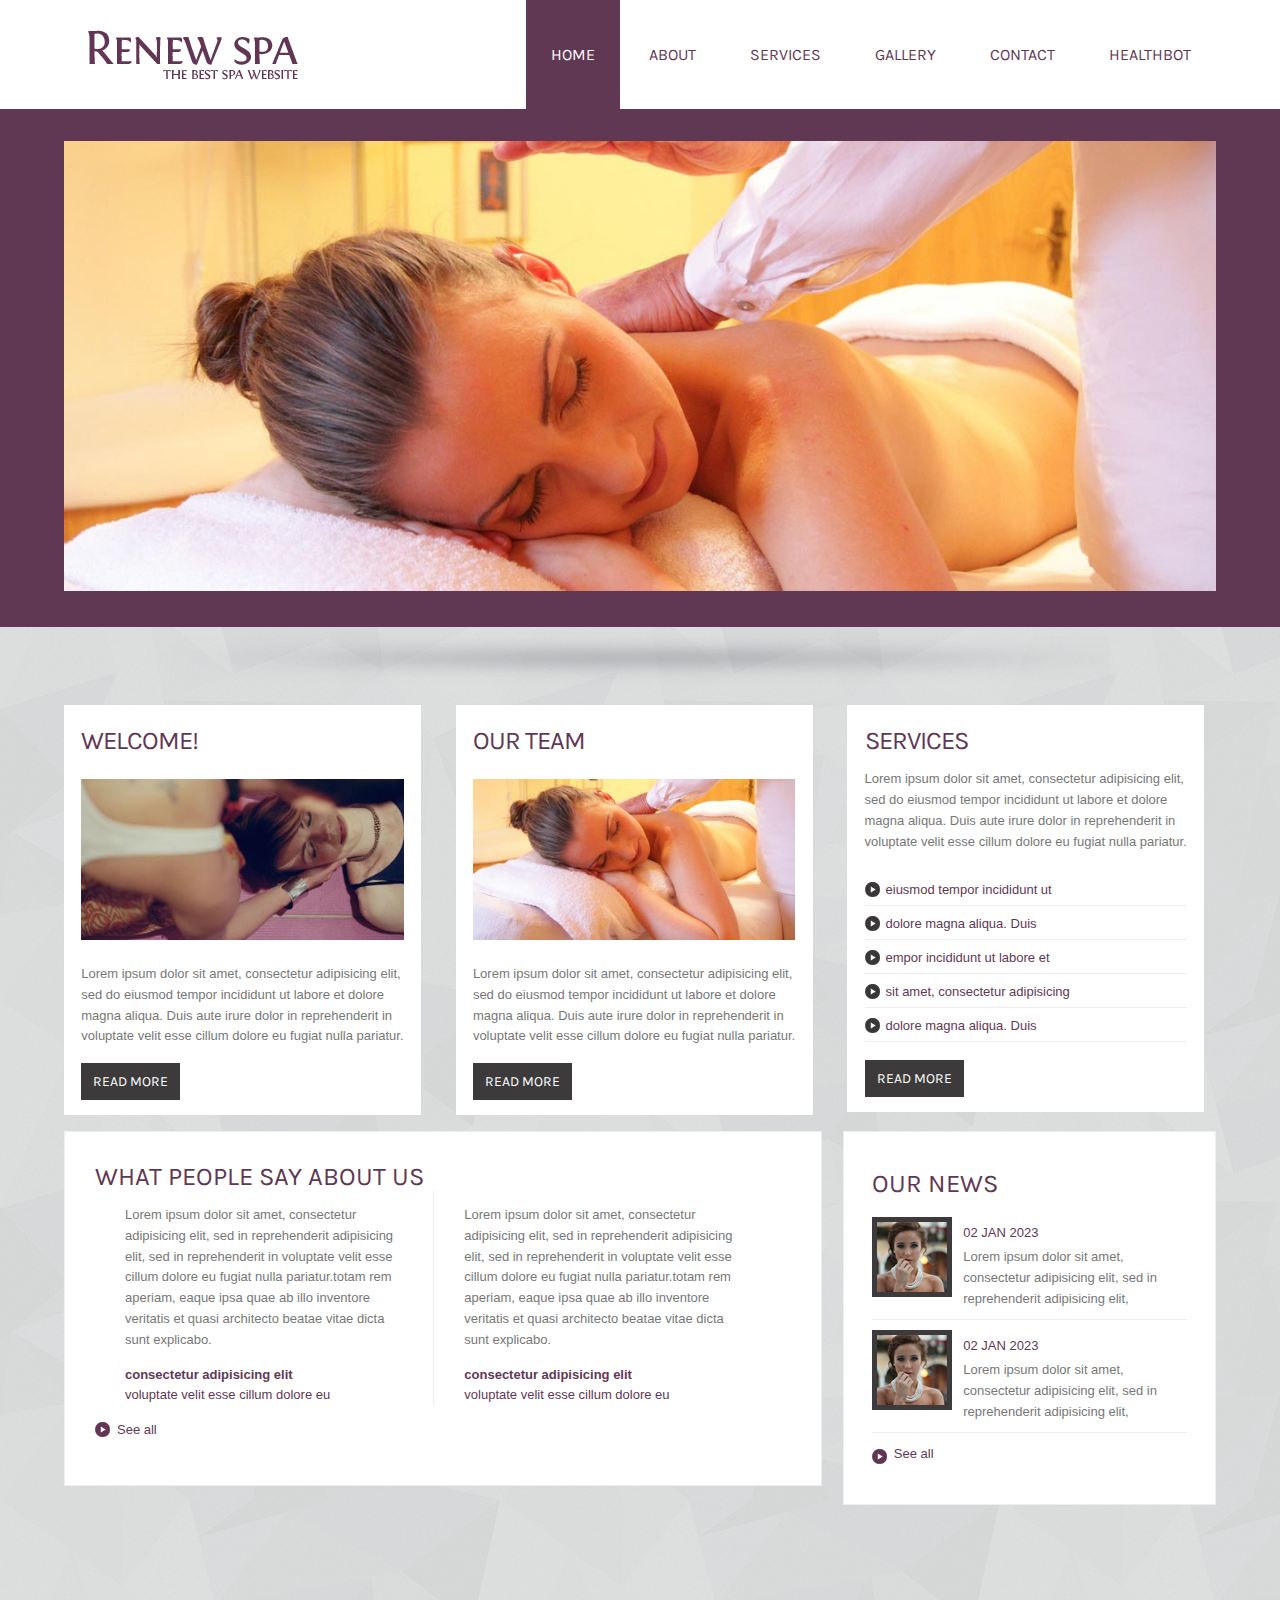
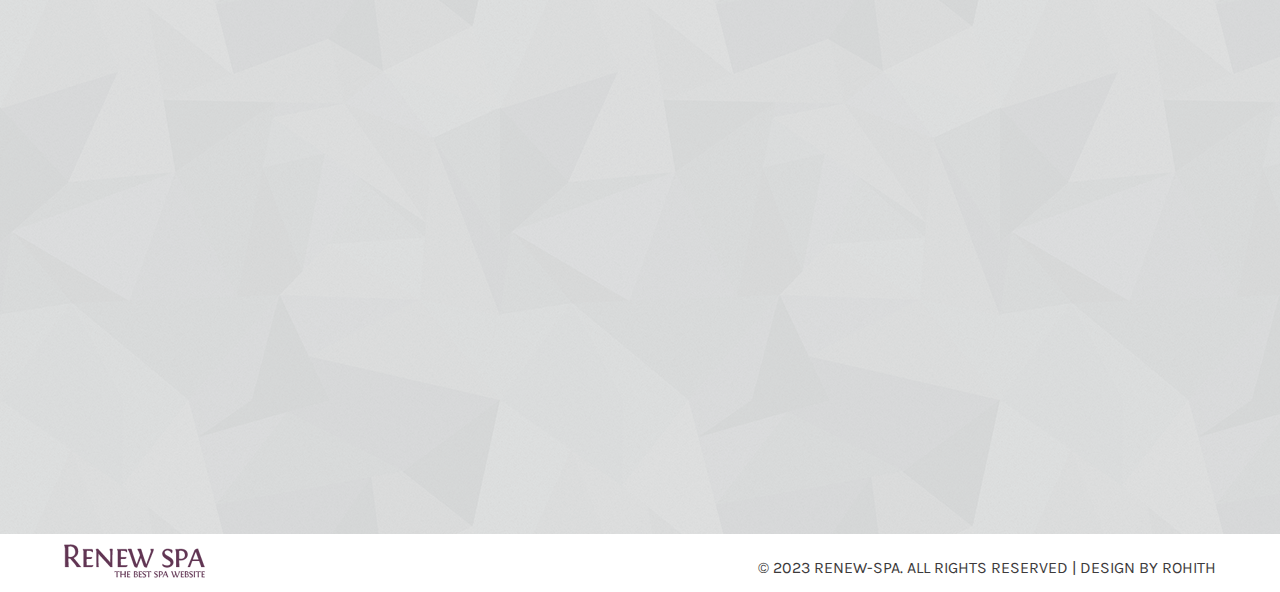
<file: index.html>
<!DOCTYPE HTML>
<html>
	<head>
		<title>Renew-spa a Beauty and Spa Category Flat Responsive Web Template </title>
		<link href="css/style.css" rel="stylesheet" type="text/css"  media="all" />
		<link href='//fonts.googleapis.com/css?family=Karla' rel='stylesheet' type='text/css'>
		<script src="js/jquery.min.js"></script>
		<script src="js/responsiveslides.min.js"></script>
		  <script>
		    // You can also use "$(window).load(function() {"
			    $(function () {
			
			      // Slideshow 1
			      $("#slider1").responsiveSlides({
			        maxwidth: 1600,
			        speed: 600
			      });
			});
		  </script>
	</head>
	<body>
	<!---start-wrap---->
	
		<!---start-header---->
		<div class="header">
			<div class="wrap">
			<div class="logo">
				<a href="index.html"><img src="images/logo.png" title="logo" /></a>
			</div>
			<div class="top-nav">
				<ul>
					<li class="active"><a href="index.html">Home</a></li>
					<li><a href="about.html">About</a></li>
					<li><a href="services.html">Services</a></li>
					<li><a href="gallery.html">Gallery</a></li>
					<li><a href="contact.html">Contact</a></li>
					<li><a href="healthbot.html">Healthbot</a></li>
				</ul>
			</div>
			<div class="clear"> </div>
		</div>
	</div>
		<!---End-header---->
		<!--start-image-slider---->
					<div class="image-slider">
						<div class="wrap">
						<!-- Slideshow 1 -->
					    <ul class="rslides" id="slider1">
					      <li><img src="images/slider1.jpg" alt=""></li>
					      <li><img src="images/slider3.jpg" alt=""></li>
					      <li><img src="images/slider1.jpg" alt=""></li>
					    </ul>
						 <!-- Slideshow 2 -->
						 </div>
						 	<div class="clear"> </div>
					<!--End-image-slider---->
			</div>
		
			 <div class="shadow">
				 	<img src="images/shadow.png" alt="" />
				 </div>
		<!--End-image-slider---->
	<div class="clear"> </div>	
	<!---start-content---->	
	<div class="content">
		<div class="wrap">
		<div class="grids">
			<div class="section group">
				<div class="grid_1_of_3 images_1_of_3">
					  <h3>Welcome!</h3>
					  <img src="images/g1.jpg">
					  <p>Lorem ipsum dolor sit amet, consectetur adipisicing elit, sed do eiusmod tempor incididunt ut labore et dolore magna aliqua. Duis aute irure dolor in reprehenderit in voluptate velit esse cillum dolore eu fugiat nulla pariatur.</p>
				     <div class="button"><span><a href="#">Read More</a></span></div>
				</div>
				<div class="grid_1_of_3 images_1_of_3">
					  <h3>Our Team</h3>
					   <img src="images/g2.jpg">
					  <p>Lorem ipsum dolor sit amet, consectetur adipisicing elit, sed do eiusmod tempor incididunt ut labore et dolore magna aliqua. Duis aute irure dolor in reprehenderit in voluptate velit esse cillum dolore eu fugiat nulla pariatur.</p>
				     <div class="button"><span><a href="#">Read More</a></span></div>
				</div>
				<div class="grid_1_of_3 images_1_of_3 last">
					<h3>Services</h3>
					  <p>Lorem ipsum dolor sit amet, consectetur adipisicing elit, sed do eiusmod tempor incididunt ut labore et dolore magna aliqua. Duis aute irure dolor in reprehenderit in voluptate velit esse cillum dolore eu fugiat nulla pariatur.</p>
				     <ul>
				     	<li><a href="#">consectetur adipisicing elit</a></li>
				     	<li><a href="#">eiusmod tempor incididunt ut</a></li>
				     	<li><a href="#">dolore magna aliqua. Duis</a></li>
				     	<li><a href="#">empor incididunt ut labore et</a></li>
				     	<li><a href="#">sit amet, consectetur adipisicing</a></li>
				     	<li><a href="#">dolore magna aliqua. Duis</a></li>
				     </ul>
				     <div class="button"><span><a href="#">Read More</a></span></div>
				</div>
			</div>
		</div>
		<div class="clear"> </div>
		<div class="box">
			<div class="left-box">
				<h3>What People Say About Us</h3>
				<div class="left-box1 frist-box">
					<p>Lorem ipsum dolor sit amet, consectetur adipisicing elit, sed in reprehenderit adipisicing elit, sed in reprehenderit in voluptate velit esse cillum dolore eu fugiat nulla pariatur.totam rem aperiam, eaque ipsa quae ab illo inventore veritatis et quasi architecto beatae vitae dicta sunt explicabo.</p>
					<h5>consectetur adipisicing elit</h5>
					<span>voluptate velit esse cillum dolore eu</span>
				</div>
				<div class="left-box1">
					<p>Lorem ipsum dolor sit amet, consectetur adipisicing elit, sed in reprehenderit adipisicing elit, sed in reprehenderit in voluptate velit esse cillum dolore eu fugiat nulla pariatur.totam rem aperiam, eaque ipsa quae ab illo inventore veritatis et quasi architecto beatae vitae dicta sunt explicabo.</p>
					<h5>consectetur adipisicing elit</h5>
					<span>voluptate velit esse cillum dolore eu</span>
				</div>
				<div class="clear"> </div>
				<a href="#">See all</a>
			</div>
			<div class="right-box">
				<h3>Our News</h3>
				<div class="right-box-grid">
					<div class="right-box-grid-img">
						<a href="#"><img src="images/n1.jpg" title="img" /></a>
					</div>
					<div class="right-box-grid-info">
						<span>02 JAN 2023</span>
						<p>Lorem ipsum dolor sit amet, consectetur adipisicing elit, sed in reprehenderit adipisicing elit,</p>
					</div>
					<div class="clear"> </div>
				</div>
				<div class="right-box-grid">
					<div class="right-box-grid-img">
						<a href="#"><img src="images/n1.jpg" title="img" /></a>
					</div>
					<div class="right-box-grid-info">
						<span>02 JAN 2023</span>
						<p>Lorem ipsum dolor sit amet, consectetur adipisicing elit, sed in reprehenderit adipisicing elit,</p>
					</div>
					<div class="clear"> </div>
				</div>
				<div class="seeall">
					<a href="#">See all</a>
				</div>
			</div>
			<div class="clear"> </div>
		</div>
		<iframe src='https://webchat.botframework.com/embed/healthbot-gpv4ihb?s=4X8kmumEAQA.bsW29L8IQczaXDGGuLlnRhMrbWKc-Kst0yzMXC0tL28'  style='min-width: 400px; width: 100%; min-height: 500px;'></iframe>
	</div>
	
	<!---End-content---->	
	<div class="clear"> </div>
	<div class="footer">
		<div class="wrap">
		<div class="footer-left">
			<a href="index.html"><img src="images/logo1.png" title="logo" /></a>
		</div>
		<div class="footer-right">

		<p>&copy; 2023 Renew-spa. All Rights Reserved | Design by Rohith</p>
		</div>
		<div class="clear"> </div>
		

	</div>
	</div>
	</div>
	<!---End-wrap---->
	</body>
</html>
</file>
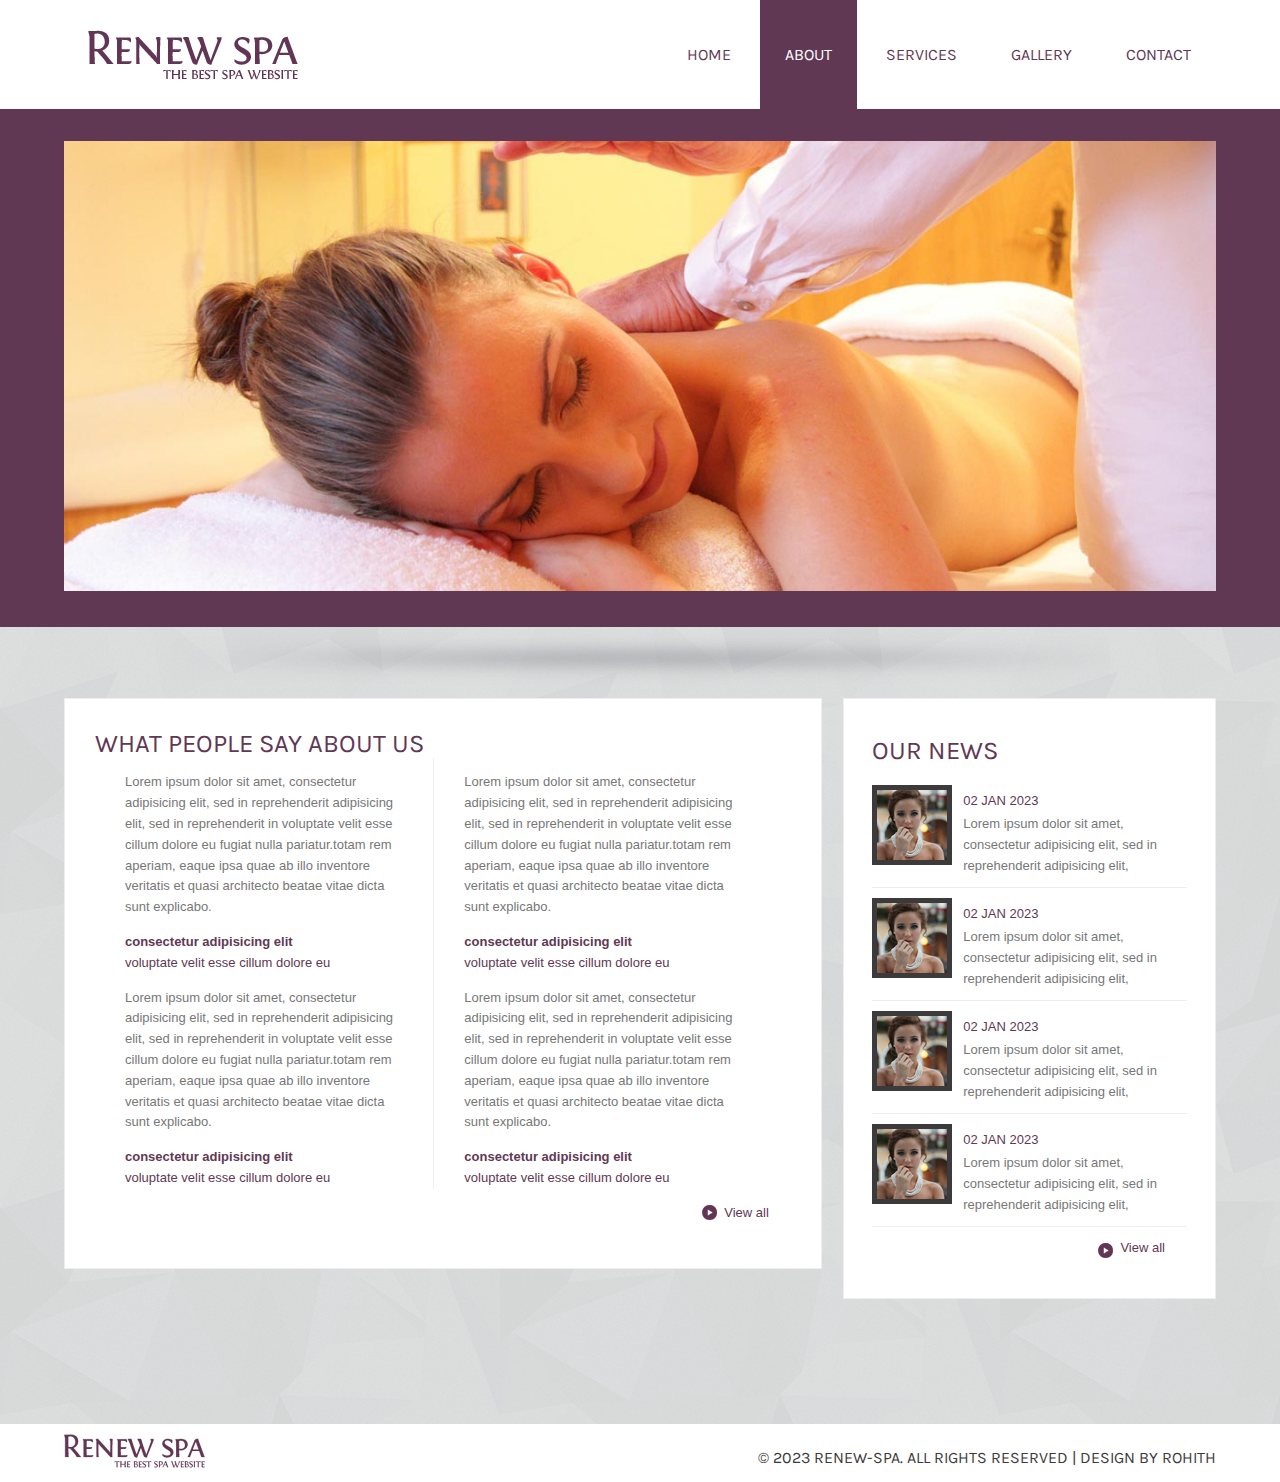
<file: about.html>
<!DOCTYPE HTML>
<html>
	<head>
		<title>Renew-spa a Beauty and Spa Category Flat Responsive Web Template </title>
		<link href="css/style.css" rel="stylesheet" type="text/css"  media="all" />
		<link href='//fonts.googleapis.com/css?family=Karla' rel='stylesheet' type='text/css'>
		<script src="js/jquery.min.js"></script>
		<script src="js/responsiveslides.min.js"></script>
		  <script>
		    // You can also use "$(window).load(function() {"
			    $(function () {
			
			      // Slideshow 1
			      $("#slider1").responsiveSlides({
			        maxwidth: 1600,
			        speed: 600
			      });
			});
		  </script>
	</head>
	<body>
	<!---start-wrap---->
	<div class="header">
	<div class="wrap">
		<!---start-header---->
			<div class="logo">
				<a href="index.html"><img src="images/logo.png" title="logo" /></a>
			</div>
			<div class="top-nav">
				<ul>
					<li><a href="index.html">Home</a></li>
					<li class="active"><a href="about.html">About</a></li>
					<li><a href="services.html">Services</a></li>
					<li><a href="gallery.html">Gallery</a></li>
					<li><a href="contact.html">Contact</a></li>
				</ul>
			</div>
			<div class="clear"> </div>
		</div>
		<!---End-header---->
	</div>
	
		<!--start-image-slider---->
			<div class="image-slider">
				<div class="wrap">
				<!-- Slideshow 1 -->
				  <ul class="rslides" id="slider1">
					      <li><img src="images/slider1.jpg" alt=""></li>
					      <li><img src="images/slider2.jpg" alt=""></li>
					      <li><img src="images/slider3.jpg" alt=""></li>
				  </ul>
				 <!-- Slideshow 2 -->
				 <div class="clear"> </div>
			</div>
			</div>
		<!--End-image-slider---->
		 <div class="shadow">
				 	<img src="images/shadow.png" alt="" />
				 </div>
	<div class="clear"> </div>	
	<!---start-content---->	
	<div class="content">
		<div class="wrap">
		<div class="clear"> </div>
		<div class="box">
			<div class="left-box">
				<h3>What People Say About Us</h3>
				<div class="left-box1 frist-box">
					<p>Lorem ipsum dolor sit amet, consectetur adipisicing elit, sed in reprehenderit adipisicing elit, sed in reprehenderit in voluptate velit esse cillum dolore eu fugiat nulla pariatur.totam rem aperiam, eaque ipsa quae ab illo inventore veritatis et quasi architecto beatae vitae dicta sunt explicabo.</p>
					<h5>consectetur adipisicing elit</h5>
					<span>voluptate velit esse cillum dolore eu</span>
				</div>
				<div class="left-box1">
					<p>Lorem ipsum dolor sit amet, consectetur adipisicing elit, sed in reprehenderit adipisicing elit, sed in reprehenderit in voluptate velit esse cillum dolore eu fugiat nulla pariatur.totam rem aperiam, eaque ipsa quae ab illo inventore veritatis et quasi architecto beatae vitae dicta sunt explicabo.</p>
					<h5>consectetur adipisicing elit</h5>
					<span>voluptate velit esse cillum dolore eu</span>
				</div>
				<div class="left-box1 frist-box">
					<p>Lorem ipsum dolor sit amet, consectetur adipisicing elit, sed in reprehenderit adipisicing elit, sed in reprehenderit in voluptate velit esse cillum dolore eu fugiat nulla pariatur.totam rem aperiam, eaque ipsa quae ab illo inventore veritatis et quasi architecto beatae vitae dicta sunt explicabo.</p>
					<h5>consectetur adipisicing elit</h5>
					<span>voluptate velit esse cillum dolore eu</span>
				</div>
				<div class="left-box1">
					<p>Lorem ipsum dolor sit amet, consectetur adipisicing elit, sed in reprehenderit adipisicing elit, sed in reprehenderit in voluptate velit esse cillum dolore eu fugiat nulla pariatur.totam rem aperiam, eaque ipsa quae ab illo inventore veritatis et quasi architecto beatae vitae dicta sunt explicabo.</p>
					<h5>consectetur adipisicing elit</h5>
					<span>voluptate velit esse cillum dolore eu</span>
				</div>
				<div class="clear"> </div>
				<a class="see" href="#">View all</a>
			</div>
			<div class="right-box">
				<h3>Our News</h3>
				<div class="right-box-grid">
					<div class="right-box-grid-img">
						<a href="#"><img src="images/n1.jpg" title="img" /></a>
					</div>
					<div class="right-box-grid-info">
						<span>02 JAN 2023</span>
						<p>Lorem ipsum dolor sit amet, consectetur adipisicing elit, sed in reprehenderit adipisicing elit,</p>
					</div>
					<div class="clear"> </div>
				</div>
				<div class="right-box-grid">
					<div class="right-box-grid-img">
						<a href="#"><img src="images/n1.jpg" title="img" /></a>
					</div>
					<div class="right-box-grid-info">
						<span>02 JAN 2023</span>
						<p>Lorem ipsum dolor sit amet, consectetur adipisicing elit, sed in reprehenderit adipisicing elit,</p>
					</div>
					<div class="clear"> </div>
				</div>
				<div class="right-box-grid">
					<div class="right-box-grid-img">
						<a href="#"><img src="images/n1.jpg" title="img" /></a>
					</div>
					<div class="right-box-grid-info">
						<span>02 JAN 2023</span>
						<p>Lorem ipsum dolor sit amet, consectetur adipisicing elit, sed in reprehenderit adipisicing elit,</p>
					</div>
					<div class="clear"> </div>
				</div>
				<div class="right-box-grid">
					<div class="right-box-grid-img">
						<a href="#"><img src="images/n1.jpg" title="img" /></a>
					</div>
					<div class="right-box-grid-info">
						<span>02 JAN 2023</span>
						<p>Lorem ipsum dolor sit amet, consectetur adipisicing elit, sed in reprehenderit adipisicing elit,</p>
					</div>
					<div class="clear"> </div>
				</div>
				<div class="seeall">
					<a class="see" href="#">View all</a>
				</div>
			</div>
			<div class="clear"> </div>
		</div>
	</div>
	<!---End-content---->	
	<div class="clear"> </div>
	<div class="footer">
		<div class="wrap">
		<div class="footer-left">
			<a href="index.html"><img src="images/logo1.png" title="logo" /></a>
		</div>
		<div class="footer-right">
			<p>&copy; 2023 Renew-spa. All Rights Reserved | Design by Rohith</p>
		</div>
		<div class="clear"> </div>
	</div>
	</div>
	</div>
	<!---End-wrap---->
	</body>
</html>
</file>
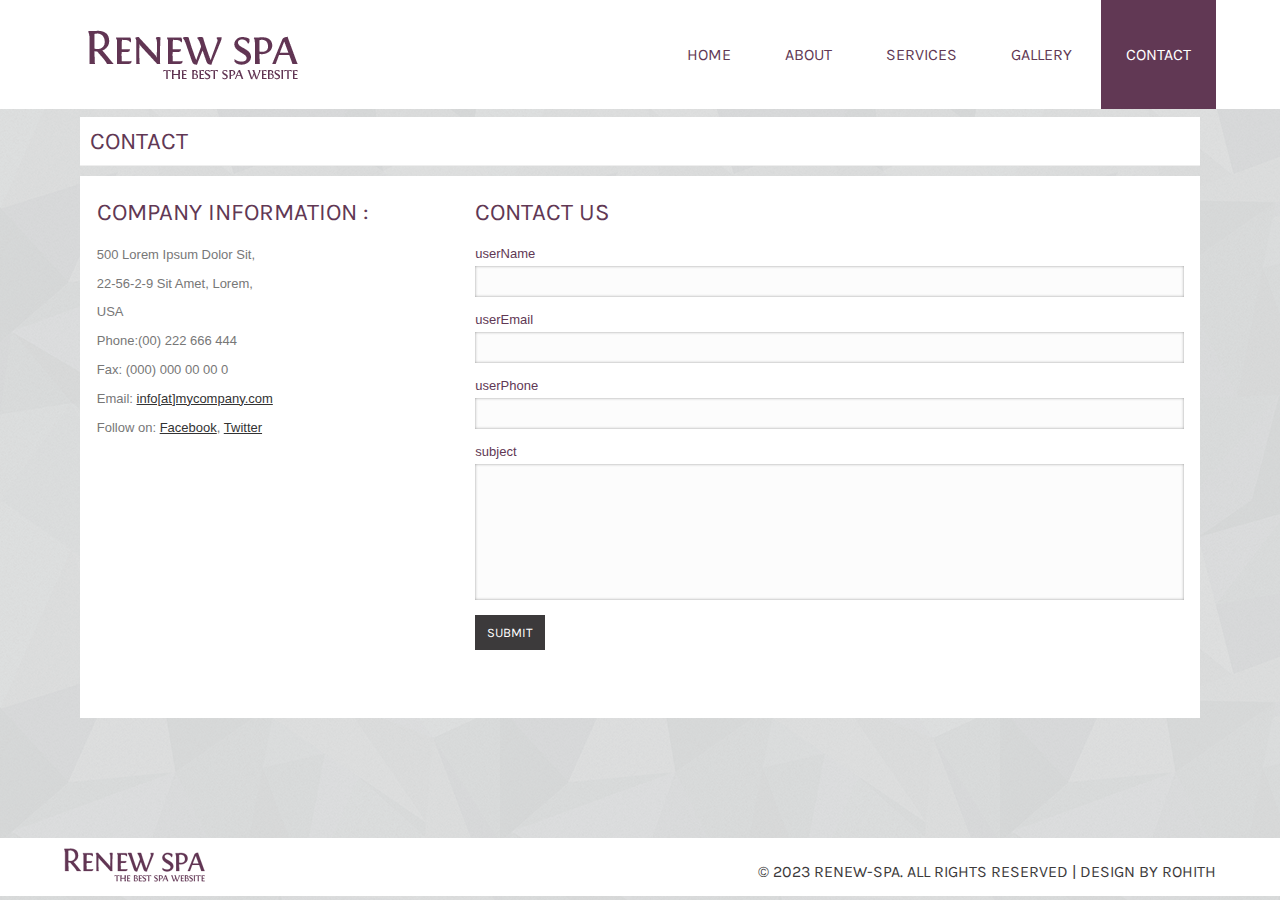
<file: contact.html>
<!DOCTYPE HTML>
<html>
	<head>
		<title>Renew-spa a Beauty and Spa Category Flat Responsive Web Template</title>
		<link href="css/style.css" rel="stylesheet" type="text/css"  media="all" />
		<link href='//fonts.googleapis.com/css?family=Karla' rel='stylesheet' type='text/css'>
	</head>
	<body>
	<!---start-wrap---->
		<!---start-header---->
		<div class="header">
			<div class="wrap">
			<div class="logo">
				<a href="index.html"><img src="images/logo.png" title="logo" /></a>
			</div>
			<div class="top-nav">
				<ul>
					<li><a href="index.html">Home</a></li>
					<li><a href="about.html">About</a></li>
					<li><a href="services.html">Services</a></li>
					<li><a href="gallery.html">Gallery</a></li>
					<li class="active"><a href="contact.html">Contact</a></li>
				</ul>
			</div>
			<div class="clear"> </div>
		</div>
		</div>
		<!---End-header---->
	<div class="clear"> </div>	
	<!---start-content---->	
	<div class="content">
		<div class="wrap">
			<div class="contact">
		<h4>Contact</h4>
		<div class="section group contact1">				
				<div class="col span_1_of_3">
      			<div class="company_address">
				     	<h3>Company Information :</h3>
						    	<p>500 Lorem Ipsum Dolor Sit,</p>
						   		<p>22-56-2-9 Sit Amet, Lorem,</p>
						   		<p>USA</p>
				   		<p>Phone:(00) 222 666 444</p>
				   		<p>Fax: (000) 000 00 00 0</p>
				 	 	<p>Email: <a href="mailto:info@gmail.com">info[at]mycompany.com</a></p>
				   		<p>Follow on: <a href="#">Facebook</a>, <a href="#">Twitter</a></p>

				   </div>
				</div>				
				<div class="col span_2_of_3">
				  <div class="contact-form">
				  	<h3>Contact Us</h3>
					    <form>
					    	<div>
						    	<span><label>userName</label></span>
						    	<span><input name="userName" type="text" class="textbox"></span>
						    </div>
						    <div>
						    	<span><label>userEmail</label></span>
						    	<span><input name="userEmail" type="text" class="textbox"></span>
						    </div>
						    <div>
						     	<span><label>userPhone</label></span>
						    	<span><input name="userPhone" type="text" class="textbox"></span>
						    </div>
						    <div>
						    	<span><label>subject</label></span>
						    	<span><textarea name="userMsg"> </textarea></span>
						    </div>
						   <div>
						   		<span><input type="submit" value="Submit"></span>
						  </div>
					    </form>

				    </div>
  				</div>				
			  </div>
	</div>
	</div>
	</div>
	<!---End-content---->	
	<div class="clear"> </div>
	<div class="footer">
		<div class="wrap">
		<div class="footer-left">
			<a href="index.html"><img src="images/logo1.png" title="logo" /></a>
		</div>
		<div class="footer-right">
			<p>&copy; 2023 Renew-spa. All Rights Reserved | Design by Rohith</p>
		</div>
		<div class="clear"> </div>
	</div>
	</div>
	</div>
	<!---End-wrap---->
	</body>
</html>
</file>
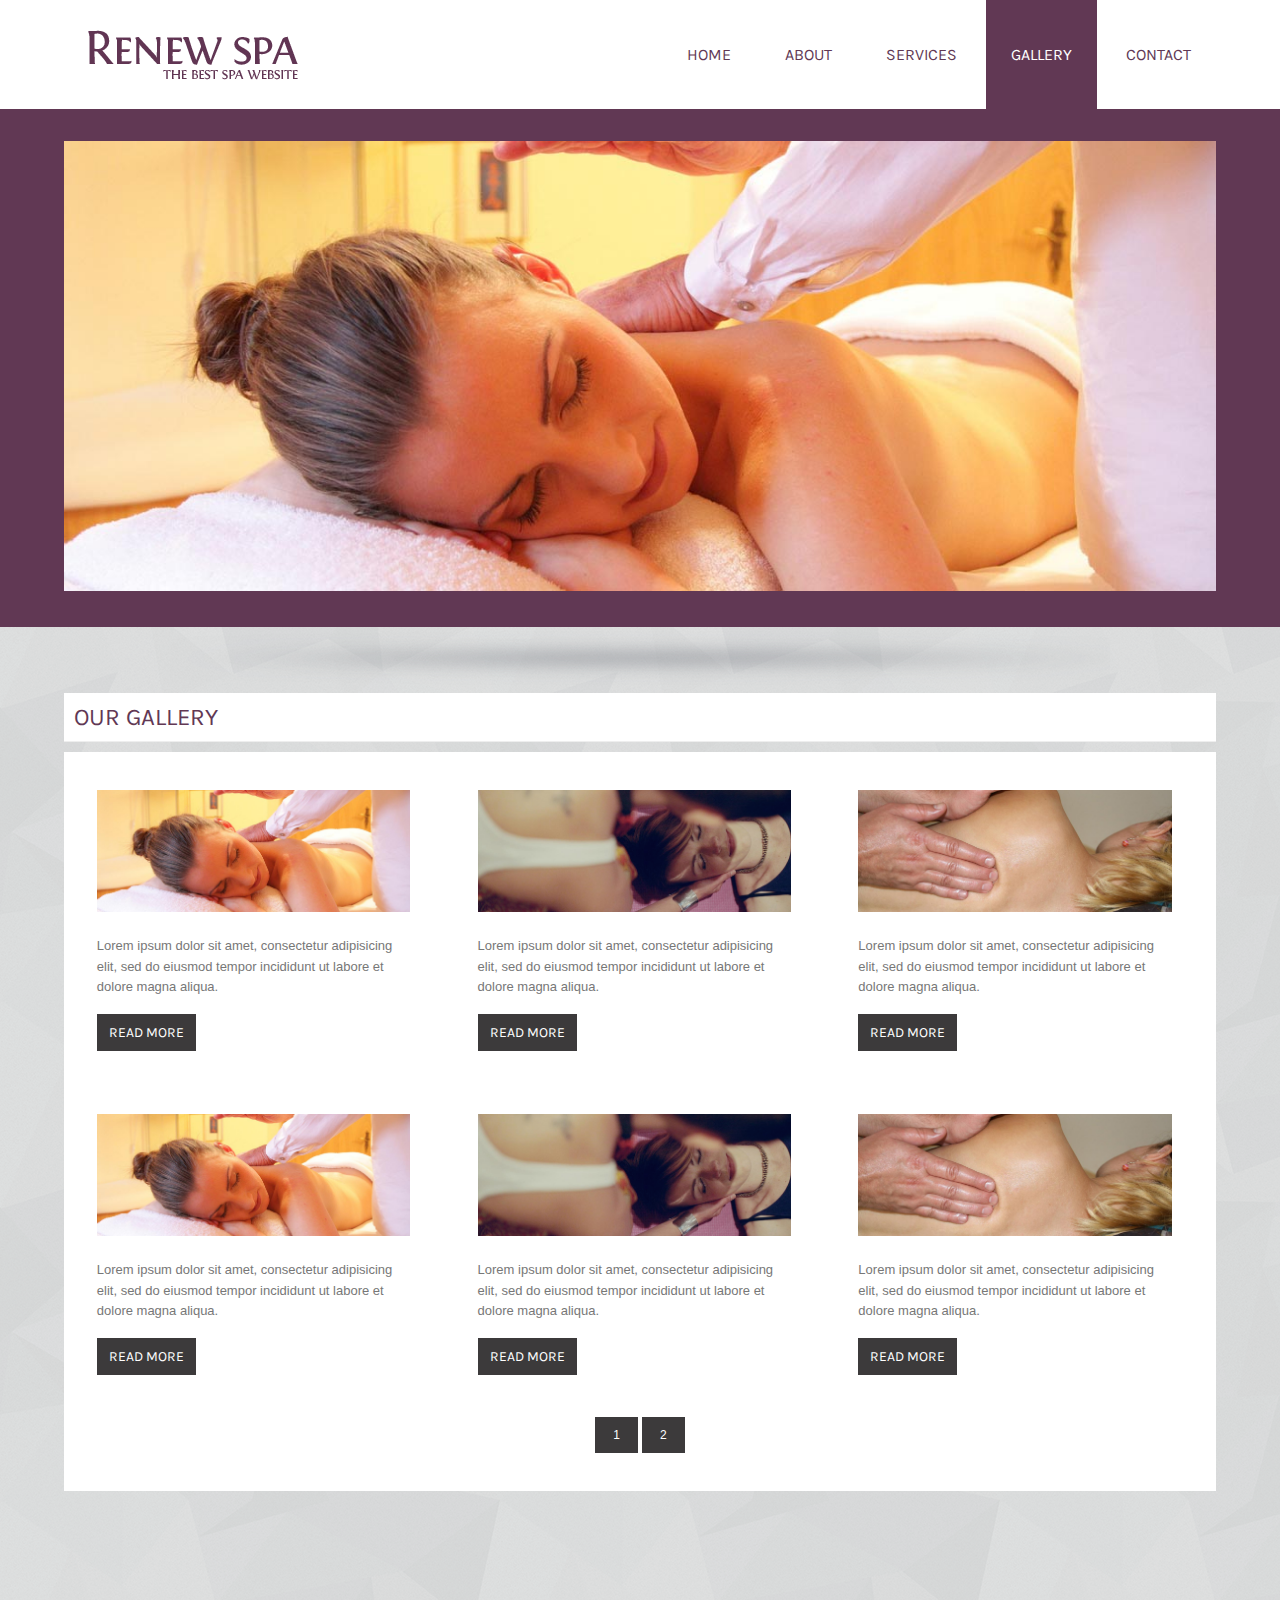
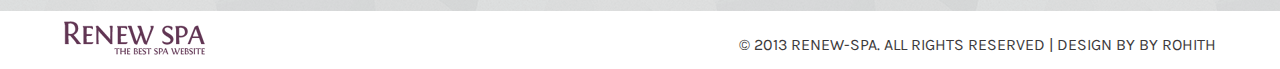
<file: gallery.html>
<!DOCTYPE HTML>
<html>
	<head>
		<title>Renew-spa a Beauty and Spa Category Flat Responsive Web Template </title>
		<link href="css/style.css" rel="stylesheet" type="text/css"  media="all" />
		<link href='//fonts.googleapis.com/css?family=Karla' rel='stylesheet' type='text/css'>
		<script src="js/jquery.min.js"></script>
		<script src="js/responsiveslides.min.js"></script>
		  <script>
		    // You can also use "$(window).load(function() {"
			    $(function () {
			
			      // Slideshow 1
			      $("#slider1").responsiveSlides({
			        maxwidth: 1600,
			        speed: 600
			      });
			});
		  </script>
	</head>
	<body>
	<!---start-wrap---->
		<!---start-header---->
		<div class="header">
			<div class="wrap">
			<div class="logo">
				<a href="index.html"><img src="images/logo.png" title="logo" /></a>
			</div>
			<div class="top-nav">
				<ul>
					<li><a href="index.html">Home</a></li>
					<li><a href="about.html">About</a></li>
					<li><a href="services.html">Services</a></li>
					<li class="active"><a href="gallery.html">Gallery</a></li>
					<li><a href="contact.html">Contact</a></li>
				</ul>
			</div>
			<div class="clear"> </div>
		</div>
		</DIV>
		<!---End-header---->
		<!--start-image-slider---->
			<div class="image-slider">
				<div class="wrap">
				<!-- Slideshow 1 -->
				  <ul class="rslides" id="slider1">
					      <li><img src="images/slider1.jpg" alt=""></li>
					      <li><img src="images/slider2.jpg" alt=""></li>
					      <li><img src="images/slider3.jpg" alt=""></li>
				  </ul>
				 <!-- Slideshow 2 -->
				 <div class="clear"> </div>
			</div>
			</div>
		<!--End-image-slider---->
		<div class="shadow">
				 	<img src="images/shadow.png" alt="" />
				 </div>
	<div class="clear"> </div>	
	<!---start-content---->	
	<div class="content">
		<div class="wrap">
		<h4>Our Gallery</h4>
		<div class="gallery">
			<div class="section group">
						<div class="grid_1_of_3 images_1_of_3">
							  <div class="Project-gallery"><a href="images/slider1.jpg"><img src="images/slider1.jpg" alt=""></a></div>
							  <p>Lorem ipsum dolor sit amet, consectetur adipisicing elit, sed do eiusmod tempor incididunt ut labore et dolore magna aliqua.</p>
						     <div class="button"><span><a href="#">Read More</a></span></div>
						</div>
						<div class="grid_1_of_3 images_1_of_3">
							  <div class="Project-gallery"><a href="images/slider2.jpg"><img src="images/slider2.jpg" alt=""></a></div>
							  <p>Lorem ipsum dolor sit amet, consectetur adipisicing elit, sed do eiusmod tempor incididunt ut labore et dolore magna aliqua.</p>
						     <div class="button"><span><a href="#">Read More</a></span></div>
						</div>
						<div class="grid_1_of_3 images_1_of_3">
							  <div class="Project-gallery"><a href="images/slider3.jpg"><img src="images/slider3.jpg" alt=""></a></div>
							  <p>Lorem ipsum dolor sit amet, consectetur adipisicing elit, sed do eiusmod tempor incididunt ut labore et dolore magna aliqua.</p>
						     <div class="button"><span><a href="#">Read More</a></span></div>
						</div>
						</div>
						<div class="section group">
						<div class="grid_1_of_3 images_1_of_3">
							  <div class="Project-gallery"><a href="images/slider1.jpg"><img src="images/slider1.jpg" alt=""></a></div>
							  <p>Lorem ipsum dolor sit amet, consectetur adipisicing elit, sed do eiusmod tempor incididunt ut labore et dolore magna aliqua.</p>
						     <div class="button"><span><a href="#">Read More</a></span></div>
						</div>
						<div class="grid_1_of_3 images_1_of_3">
							  <div class="Project-gallery"><a href="images/slider2.jpg"><img src="images/slider2.jpg" alt=""></a></div>
							  <p>Lorem ipsum dolor sit amet, consectetur adipisicing elit, sed do eiusmod tempor incididunt ut labore et dolore magna aliqua.</p>
						     <div class="button"><span><a href="#">Read More</a></span></div>
						</div>
						<div class="grid_1_of_3 images_1_of_3">
							  <div class="Project-gallery"><a href="images/slider3.jpg"><img src="images/slider3.jpg" alt=""></a></div>
							  <p>Lorem ipsum dolor sit amet, consectetur adipisicing elit, sed do eiusmod tempor incididunt ut labore et dolore magna aliqua.</p>
						     <div class="button"><span><a href="#">Read More</a></span></div>
						</div>
						</div>
						<div class="projects-bottom-paination">
						<ul>
							<li class="corrent"><a href="#">1</a></li>
							<li><a href="#">2</a></li>
						</ul>
					</div>
					 <script type="text/javascript" src="js/jquery.lightbox.js"></script>
	    <link rel="stylesheet" type="text/css" href="css/lightbox.css" media="screen" />
	  	<script type="text/javascript">
	    $(function() {
	        $('.Project-gallery a').lightBox();
	    });
	    </script>
		</div>
	</div>
	 </div>
	<!---End-content---->	
	<div class="clear"> </div>
	<div class="footer">
		<div class="wrap">
		<div class="footer-left">
			<a href="index.html"><img src="images/logo1.png" title="logo" /></a>
		</div>
		<div class="footer-right">
		<p>&copy; 2013 Renew-spa. All Rights Reserved | Design by by Rohith</p>
		</div>
		<div class="clear"> </div>
	</div>
	</div>
	</div>
	<!---End-wrap---->
	</body>
</html>
</file>
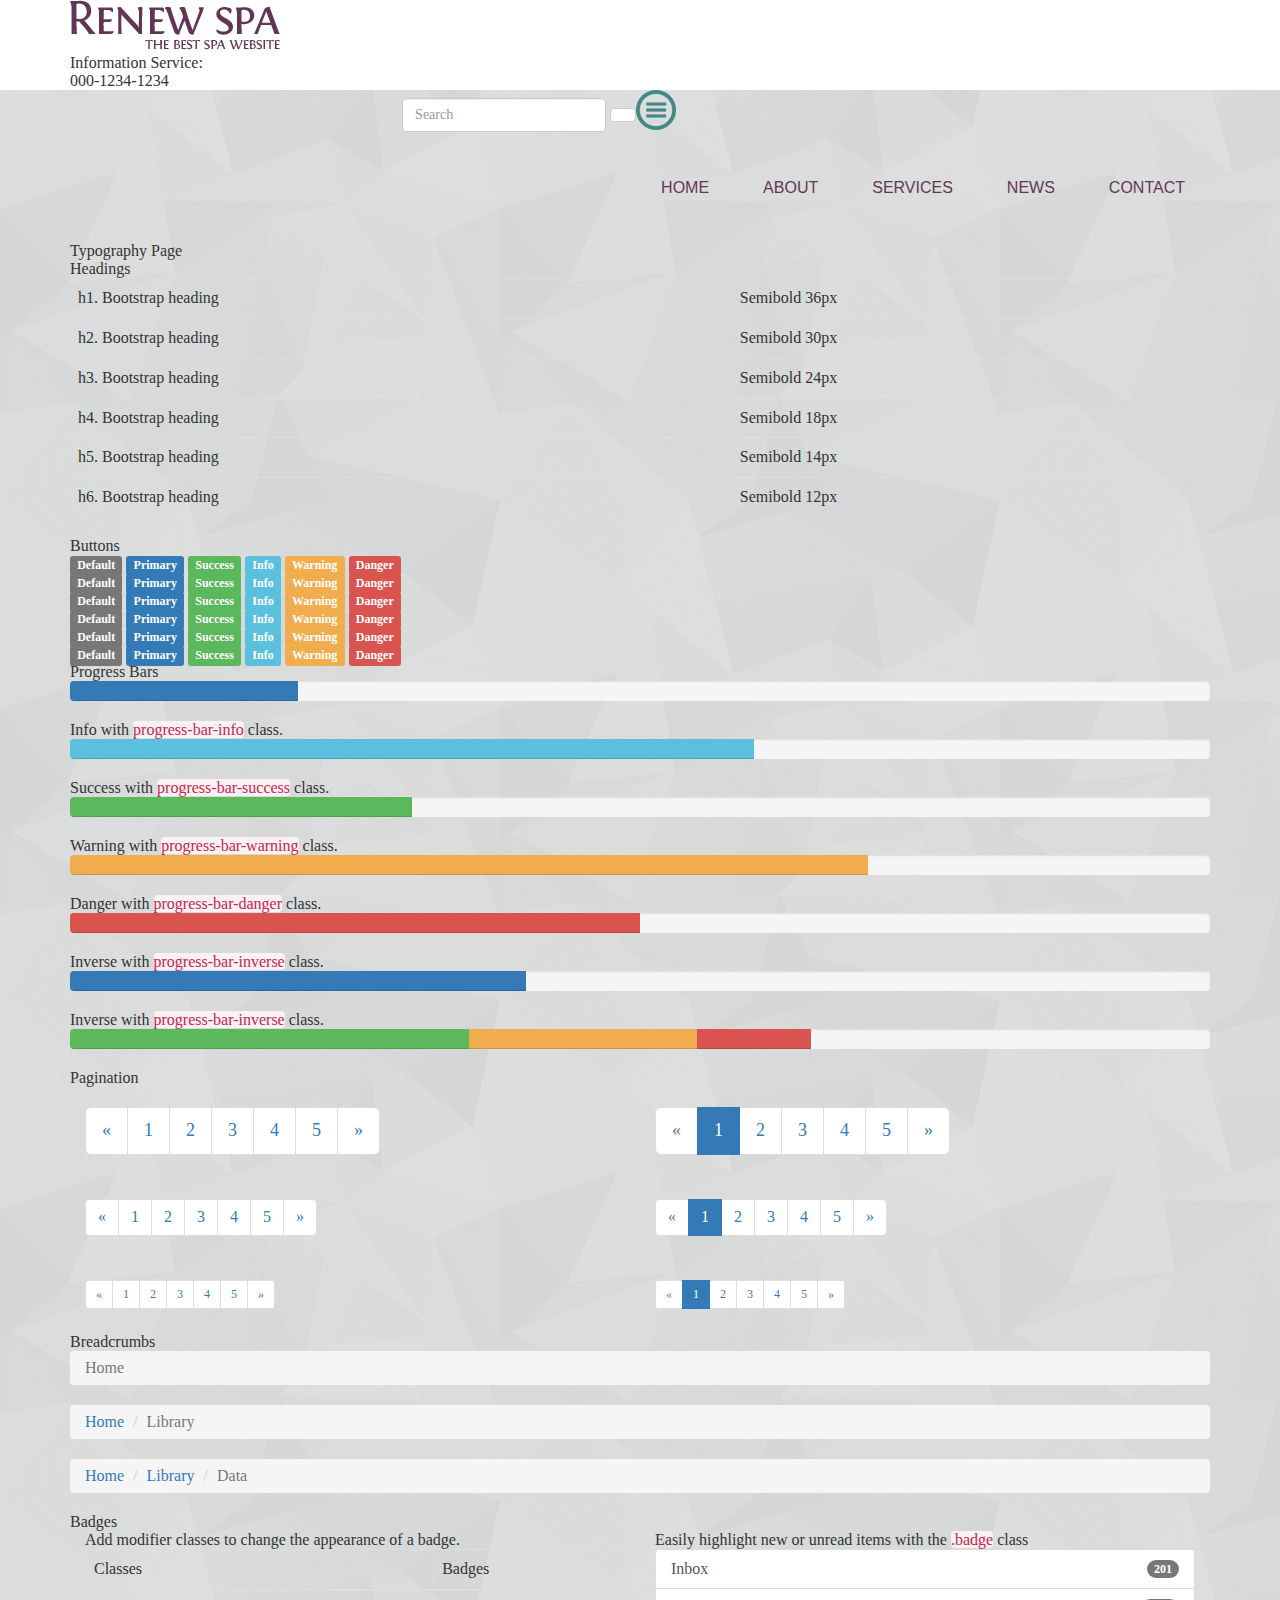
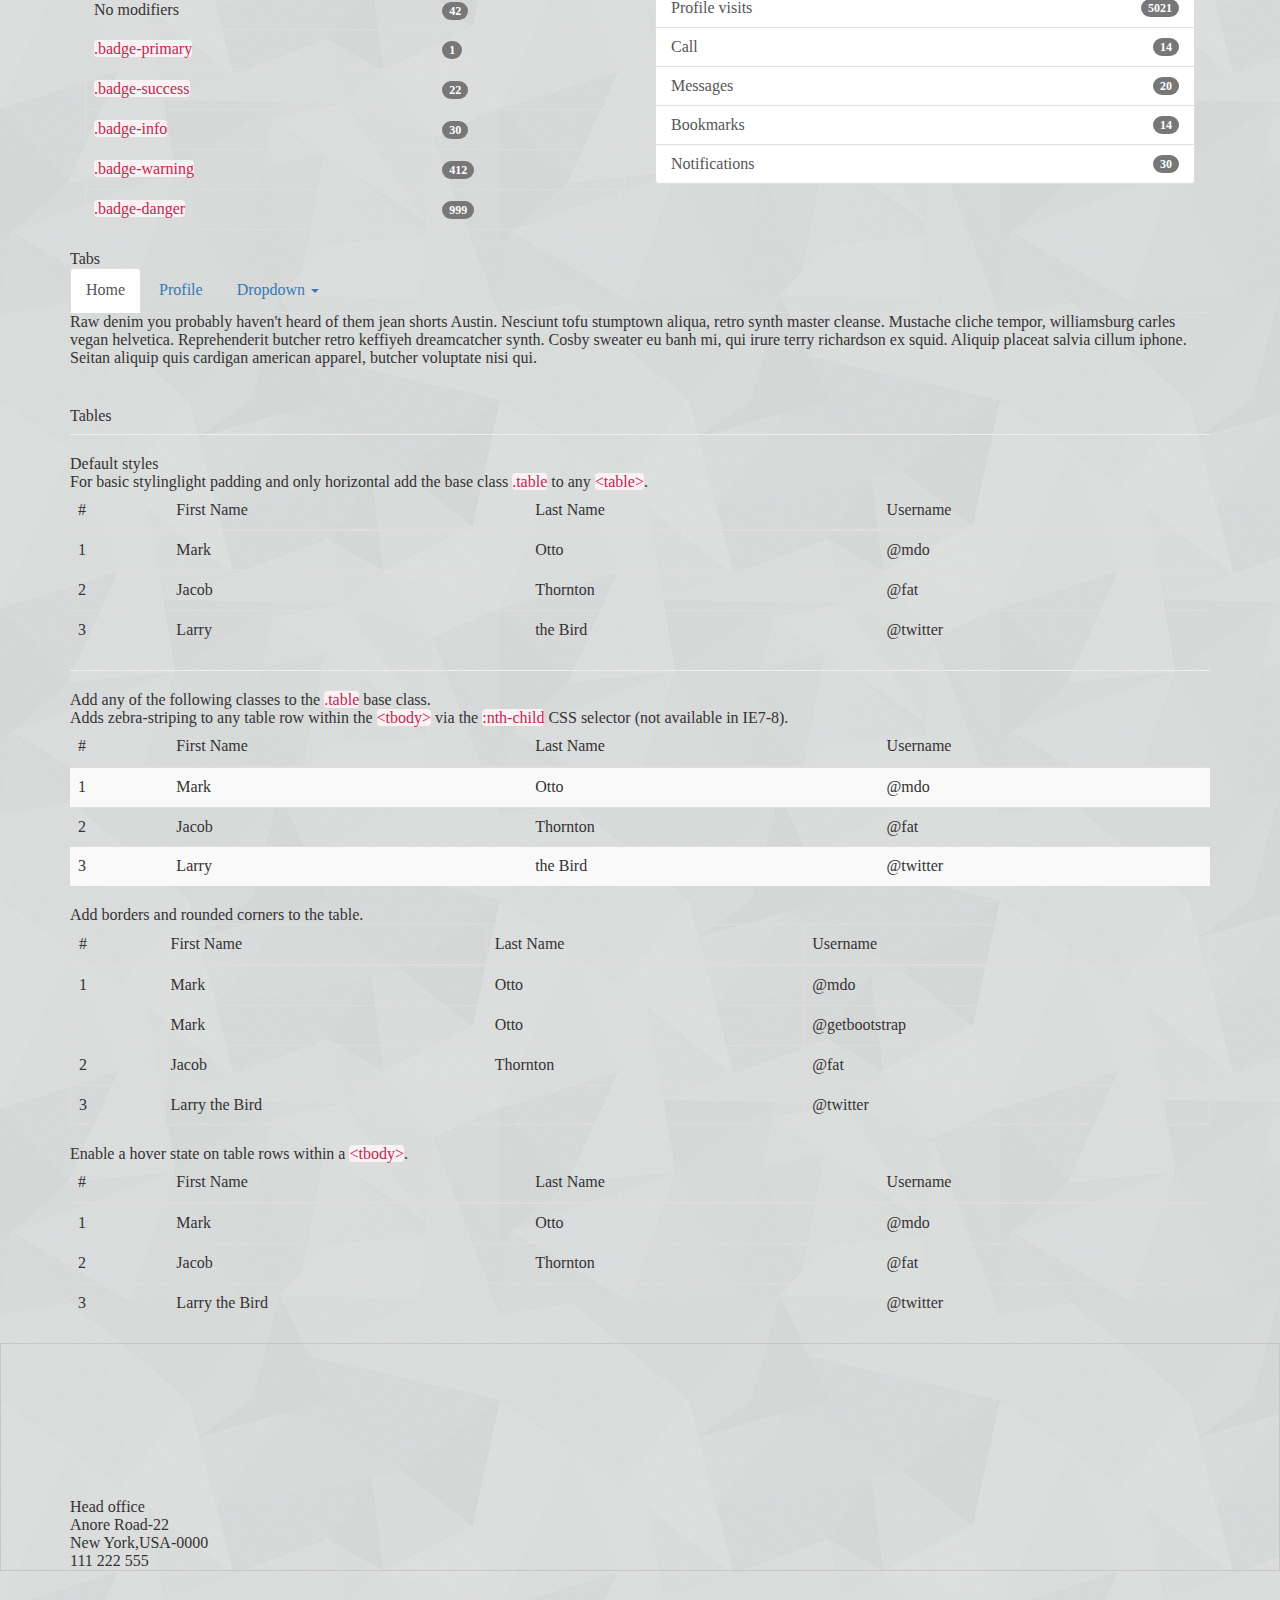
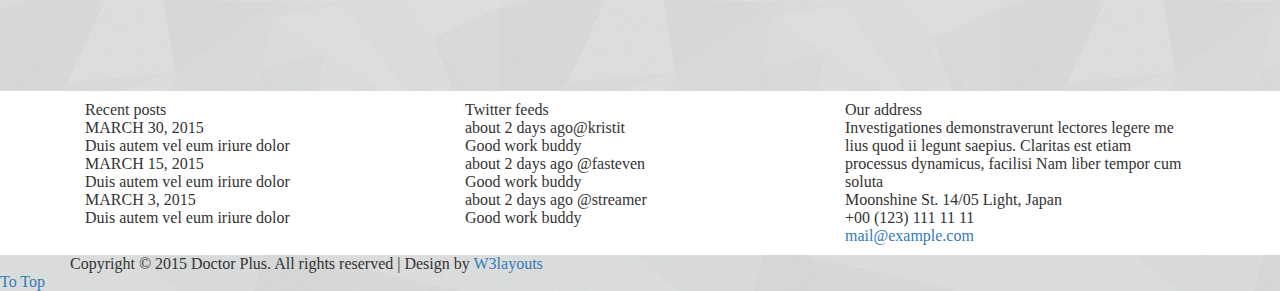
<file: news.html>
<!--
Author: W3layouts
Author URL: http://w3layouts.com
License: Creative Commons Attribution 3.0 Unported
License URL: http://creativecommons.org/licenses/by/3.0/
-->
<!DOCTYPE html>
<html>
<head>
<title>Doctor Plus a Medical Category Flat bootstrap Responsive website Template | News :: w3layouts</title>
<link href="css/bootstrap.css" type="text/css" rel="stylesheet" media="all">
<link href="css/style.css" type="text/css" rel="stylesheet" media="all">
<!-- Custom Theme files -->
<meta name="viewport" content="width=device-width, initial-scale=1">
<meta http-equiv="Content-Type" content="text/html; charset=utf-8" />
<meta name="keywords" content="Doctor Plus Responsive web template, Bootstrap Web Templates, Flat Web Templates, Andriod Compatible web template, 
	Smartphone Compatible web template, free webdesigns for Nokia, Samsung, LG, SonyErricsson, Motorola web design" />
<script type="application/x-javascript"> addEventListener("load", function() { setTimeout(hideURLbar, 0); }, false); function hideURLbar(){ window.scrollTo(0,1); } </script>
<!-- //Custom Theme files -->
<!-- js -->
<script src="js/jquery-1.11.1.min.js"></script> 
<!-- //js -->	
<!-- start-smoth-scrolling-->
<script type="text/javascript" src="js/move-top.js"></script>
<script type="text/javascript" src="js/easing.js"></script>	
<script type="text/javascript">
		jQuery(document).ready(function($) {
			$(".scroll").click(function(event){		
				event.preventDefault();
				$('html,body').animate({scrollTop:$(this.hash).offset().top},1000);
			});
		});
</script>
<!--//end-smoth-scrolling-->
</head>
<body>
	<!--header-->
	<div class="header">
		<div class="container">
			<div class="header-logo">
				<a href="index.html"><img src="images/logo.png" alt="logo"/></a>					
			</div>
			<div class="header-info">
				<p>Information Service:</p>
				<h4>000-1234-1234</h4>
			</div>			
			<div class="clearfix"> </div>
		</div>	
	</div>
	<!--//header-->
	<!--header-bottom-->
	<div class="header-bottom">
		<div class="container">
			<!--top-nav-->
			<div class="top-nav cl-effect-5">
				<span class="menu-icon"><img src="images/menu-icon.png" alt=""/></span>		
				<ul class="nav1">
					<li><a href="index.html"><span data-hover="Home">Home</span></a></li>
					<li><a href="about.html"> <span data-hover="About">About</span></a></li>
					<li><a href="services.html"> <span data-hover="Services">Services</span></a></li>
					<li><a href="news.html" class="active"> <span data-hover="News">News</span></a></li>
					<li><a href="contact.html"> <span data-hover="Contact">Contact</span></a></li>
				</ul>
				<!-- script-for-menu -->
				<script>
				   $( "span.menu-icon" ).click(function() {
					 $( "ul.nav1" ).slideToggle( 300, function() {
					 // Animation complete.
					  });
					 });
				</script>
				<!-- /script-for-menu -->
			</div>
			<!--//top-nav-->
			<form class="navbar-form navbar-right">
				<div class="form-group">
					<input type="text" class="form-control" placeholder="Search">
					<button type="submit" class="btn btn-default"></button>
				</div>		
			</form>
			<div class="clearfix"> </div>
		</div>
	</div>
	<!--//header-bottom-->
	<!--news-->
	<div class="news">
		<div class="container">
			<h3 class="ttl">Typography Page</h3>
			<div class="grid_3 grid_4">
				<h3>Headings</h3>
				<div class="bs-example">
					<table class="table">
					<tbody>
						<tr>
						  <td><h1 id="h1.-bootstrap-heading">h1. Bootstrap heading<a class="anchorjs-link" href="#h1.-bootstrap-heading"><span class="anchorjs-icon"></span></a></h1></td>
						  <td class="type-info">Semibold 36px</td>
						</tr>
						<tr>
						  <td><h2 id="h2.-bootstrap-heading">h2. Bootstrap heading<a class="anchorjs-link" href="#h2.-bootstrap-heading"><span class="anchorjs-icon"></span></a></h2></td>
						  <td class="type-info">Semibold 30px</td>
						</tr>
						<tr>
						  <td><h3 class="btsp" id="h3.-bootstrap-heading">h3. Bootstrap heading<a class="anchorjs-link" href="#h3.-bootstrap-heading"><span class="anchorjs-icon"></span></a></h3></td>
						  <td class="type-info">Semibold 24px</td>
						</tr>
						<tr>
						  <td><h4 id="h4.-bootstrap-heading">h4. Bootstrap heading<a class="anchorjs-link" href="#h4.-bootstrap-heading"><span class="anchorjs-icon"></span></a></h4></td>
						  <td class="type-info">Semibold 18px</td>
						</tr>
						<tr>
						  <td><h5 id="h5.-bootstrap-heading">h5. Bootstrap heading<a class="anchorjs-link" href="#h5.-bootstrap-heading"><span class="anchorjs-icon"></span></a></h5></td>
						  <td class="type-info">Semibold 14px</td>
						</tr>
						<tr>
						  <td><h6>h6. Bootstrap heading</h6></td>
						  <td class="type-info">Semibold 12px</td>
						</tr>
					</tbody>
					</table>
				</div>
			</div>		
			<div class="grid_3 grid_5">
				<h3>Buttons</h3>
				<h1 class="t-button">
					<a href="#"><span class="label label-default">Default</span></a>
					<a href="#"><span class="label label-primary">Primary</span></a>
					<a href="#"><span class="label label-success">Success</span></a>
					<a href="#"><span class="label label-info">Info</span></a>
					<a href="#"><span class="label label-warning">Warning</span></a>
					<a href="#"><span class="label label-danger">Danger</span></a>
				</h1>
				<h2 class="t-button">
					<a href="#"><span class="label label-default">Default</span></a>
					<a href="#"><span class="label label-primary">Primary</span></a>
					<a href="#"><span class="label label-success">Success</span></a>
					<a href="#"><span class="label label-info">Info</span></a>
					<a href="#"><span class="label label-warning">Warning</span></a>
					<a href="#"><span class="label label-danger">Danger</span></a>
				</h2>
				<h3 class="t-button">
					<a href="#"><span class="label label-default">Default</span></a>
					<a href="#"><span class="label label-primary">Primary</span></a>
					<a href="#"><span class="label label-success">Success</span></a>
					<a href="#"><span class="label label-info">Info</span></a>
					<a href="#"><span class="label label-warning">Warning</span></a>
					<a href="#"><span class="label label-danger">Danger</span></a>
				</h3>
				<h4 class="typ1 t-button">
					<a href="#"><span class="label label-default">Default</span></a>
					<a href="#"><span class="label label-primary">Primary</span></a>
					<a href="#"><span class="label label-success">Success</span></a>
					<a href="#"><span class="label label-info">Info</span></a>
					<a href="#"><span class="label label-warning">Warning</span></a>
					<a href="#"><span class="label label-danger">Danger</span></a>
				</h4>
				<h5 class="typ1 t-button">
					<a href="#"><span class="label label-default">Default</span></a>
					<a href="#"><span class="label label-primary">Primary</span></a>
					<a href="#"><span class="label label-success">Success</span></a>
					<a href="#"><span class="label label-info">Info</span></a>
					<a href="#"><span class="label label-warning">Warning</span></a>
					<a href="#"><span class="label label-danger">Danger</span></a>
				</h5>
				<h6 class="typ1 t-button">
					<a href="#"><span class="label label-default">Default</span></a>
					<a href="#"><span class="label label-primary">Primary</span></a>
					<a href="#"><span class="label label-success">Success</span></a>
					<a href="#"><span class="label label-info">Info</span></a>
					<a href="#"><span class="label label-warning">Warning</span></a>
					<a href="#"><span class="label label-danger">Danger</span></a>
				</h6>
			</div>			
			<div class="grid_3 grid_5">
				<h3>Progress Bars</h3>
				<div class="tab-content">
					<div class="tab-pane active" id="domprogress">
						<div class="progress">    
					      <div class="progress-bar progress-bar-primary" style="width: 20%"></div>
						</div>
						<p>Info with <code>progress-bar-info</code> class.</p>
						<div class="progress">    
							<div class="progress-bar progress-bar-info" style="width: 60%"></div>
						</div>
						<p>Success with <code>progress-bar-success</code> class.</p>
						<div class="progress">
							<div class="progress-bar progress-bar-success" style="width: 30%"></div>
						</div>
						<p>Warning with <code>progress-bar-warning</code> class.</p>
						<div class="progress">
							<div class="progress-bar progress-bar-warning" style="width: 70%"></div>
						</div>
						<p>Danger with <code>progress-bar-danger</code> class.</p>
						<div class="progress">
							<div class="progress-bar progress-bar-danger" style="width: 50%"></div>
						</div>
						<p>Inverse with <code>progress-bar-inverse</code> class.</p>
						<div class="progress">
							<div class="progress-bar progress-bar-inverse" style="width: 40%"></div>
						</div>
						<p>Inverse with <code>progress-bar-inverse</code> class.</p>
						<div class="progress">
							<div class="progress-bar progress-bar-success" style="width: 35%"><span class="sr-only">35% Complete (success)</span></div>
							<div class="progress-bar progress-bar-warning" style="width: 20%"><span class="sr-only">20% Complete (warning)</span></div>
							<div class="progress-bar progress-bar-danger" style="width: 10%"><span class="sr-only">10% Complete (danger)</span></div>
						</div>
					</div>
				</div>
			</div>	   
			<div class="grid_3 grid_5">
				<h3>Pagination</h3>
				<div class="col-md-6">
					<nav>
						<ul class="pagination pagination-lg">
							<li><a href="#" aria-label="Previous"><span aria-hidden="true">«</span></a></li>
							<li><a href="#">1</a></li>
							<li><a href="#">2</a></li>
							<li><a href="#">3</a></li>
							<li><a href="#">4</a></li>
							<li><a href="#">5</a></li>
							<li><a href="#" aria-label="Next"><span aria-hidden="true">»</span></a></li>
						</ul>
					</nav>
					<nav>
						<ul class="pagination">
							<li><a href="#" aria-label="Previous"><span aria-hidden="true">«</span></a></li>
							<li><a href="#">1</a></li>
							<li><a href="#">2</a></li>
							<li><a href="#">3</a></li>
							<li><a href="#">4</a></li>
							<li><a href="#">5</a></li>
							<li><a href="#" aria-label="Next"><span aria-hidden="true">»</span></a></li>
						</ul>
					</nav>
					<nav>
						<ul class="pagination pagination-sm">
							<li><a href="#" aria-label="Previous"><span aria-hidden="true">«</span></a></li>
							<li><a href="#">1</a></li>
							<li><a href="#">2</a></li>
							<li><a href="#">3</a></li>
							<li><a href="#">4</a></li>
							<li><a href="#">5</a></li>
							<li><a href="#" aria-label="Next"><span aria-hidden="true">»</span></a></li>
						</ul>
					</nav>				 
				</div>
				<div class="col-md-6">
					<ul class="pagination pagination-lg">
						<li class="disabled"><a href="#"><span aria-hidden="true">«</span></a></li>
						<li class="active"><a href="#">1</a></li>
						<li><a href="#">2</a></li>
						<li><a href="#">3</a></li>
						<li><a href="#">4</a></li>
						<li><a href="#">5</a></li>
						<li><a href="#" aria-label="Next"><span aria-hidden="true">»</span></a></li>
					</ul>
					<nav>
						<ul class="pagination">
							<li class="disabled"><a href="#" aria-label="Previous"><span aria-hidden="true">«</span></a></li>
							<li class="active"><a href="#">1 <span class="sr-only">(current)</span></a></li>
							<li><a href="#">2</a></li>
							<li><a href="#">3</a></li>
							<li><a href="#">4</a></li>
							<li><a href="#">5</a></li>
							<li><a href="#" aria-label="Next"><span aria-hidden="true">»</span></a></li>
						</ul>
					</nav>
					<ul class="pagination pagination-sm">
						<li class="disabled"><a href="#"><span aria-hidden="true">«</span></a></li>
						<li class="active"><a href="#">1</a></li>
						<li><a href="#">2</a></li>
						<li><a href="#">3</a></li>
						<li><a href="#">4</a></li>
						<li><a href="#">5</a></li>
						<li><a href="#" aria-label="Next"><span aria-hidden="true">»</span></a></li>
					</ul>
				</div>
				<div class="clearfix"> </div>
			</div>
			<div class="grid_3 grid_5">
				<h3>Breadcrumbs</h3>
				<ol class="breadcrumb">
					<li class="active">Home</li>
				</ol>
				<ol class="breadcrumb">
					<li><a href="#">Home</a></li>
					<li class="active">Library</li>
				</ol>
				<ol class="breadcrumb">
					<li><a href="#">Home</a></li>
					<li><a href="#">Library</a></li>
					<li class="active">Data</li>
				</ol>
			</div>
			<div class="grid_3 grid_5">
				<h3>Badges</h3>
				<div class="col-md-6">
					<p>Add modifier classes to change the appearance of a badge.</p>
					<table class="table table-bordered">
						<thead>
							<tr>
								<th>Classes</th>
								<th>Badges</th>
							</tr>
						</thead>
						<tbody>
							<tr>
								<td>No modifiers</td>
								<td><span class="badge">42</span></td>
							</tr>
							<tr>
								<td><code>.badge-primary</code></td>
								<td><span class="badge badge-primary">1</span></td>
							</tr>
							<tr>
								<td><code>.badge-success</code></td>
								<td><span class="badge badge-success">22</span></td>
							</tr>
							<tr>
								<td><code>.badge-info</code></td>
								<td><span class="badge badge-info">30</span></td>
							</tr>
							<tr>
								<td><code>.badge-warning</code></td>
								<td><span class="badge badge-warning">412</span></td>
							</tr>
							<tr>
								<td><code>.badge-danger</code></td>
								<td><span class="badge badge-danger">999</span></td>
							</tr>
						</tbody>
					</table>                    
				</div>
				<div class="col-md-6">
				  <p>Easily highlight new or unread items with the <code>.badge</code> class</p>
					<div class="list-group list-group-alternate"> 
						<a href="#" class="list-group-item"><span class="badge">201</span> <i class="ti ti-email"></i> Inbox </a> 
						<a href="#" class="list-group-item"><span class="badge badge-primary">5021</span> <i class="ti ti-eye"></i> Profile visits </a> 
						<a href="#" class="list-group-item"><span class="badge">14</span> <i class="ti ti-headphone-alt"></i> Call </a> 
						<a href="#" class="list-group-item"><span class="badge">20</span> <i class="ti ti-comments"></i> Messages </a> 
						<a href="#" class="list-group-item"><span class="badge badge-warning">14</span> <i class="ti ti-bookmark"></i> Bookmarks </a> 
						<a href="#" class="list-group-item"><span class="badge badge-danger">30</span> <i class="ti ti-bell"></i> Notifications </a> 
					</div>
				</div>
				<div class="clearfix"> </div>
			</div>
			<div class="grid_3 grid_5">
				<h3>Tabs</h3>
				<div class="bs-example bs-example-tabs" role="tabpanel" data-example-id="togglable-tabs">
					<ul id="myTab" class="nav nav-tabs" role="tablist">
						<li role="presentation" class="active"><a href="#home" id="home-tab" role="tab" data-toggle="tab" aria-controls="home" aria-expanded="true">Home</a></li>
						<li role="presentation"><a href="#profile" role="tab" id="profile-tab" data-toggle="tab" aria-controls="profile">Profile</a></li>
						<li role="presentation" class="dropdown">
							<a href="#" id="myTabDrop1" class="dropdown-toggle" data-toggle="dropdown" aria-controls="myTabDrop1-contents">Dropdown <span class="caret"></span></a>
							<ul class="dropdown-menu" role="menu" aria-labelledby="myTabDrop1" id="myTabDrop1-contents">
								<li><a href="#dropdown1" tabindex="-1" role="tab" id="dropdown1-tab" data-toggle="tab" aria-controls="dropdown1">@fat</a></li>
								<li><a href="#dropdown2" tabindex="-1" role="tab" id="dropdown2-tab" data-toggle="tab" aria-controls="dropdown2">@mdo</a></li>
							</ul>
						</li>
					</ul>
					<div id="myTabContent" class="tab-content">
						<div role="tabpanel" class="tab-pane fade in active" id="home" aria-labelledby="home-tab">
							<p>Raw denim you probably haven't heard of them jean shorts Austin. Nesciunt tofu stumptown aliqua, retro synth master cleanse. Mustache cliche tempor, williamsburg carles vegan helvetica. Reprehenderit butcher retro keffiyeh dreamcatcher synth. Cosby sweater eu banh mi, qui irure terry richardson ex squid. Aliquip placeat salvia cillum iphone. Seitan aliquip quis cardigan american apparel, butcher voluptate nisi qui.</p>
						</div>
						<div role="tabpanel" class="tab-pane fade" id="profile" aria-labelledby="profile-tab">
							<p>Food truck fixie locavore, accusamus mcsweeney's marfa nulla single-origin coffee squid. Exercitation +1 labore velit, blog sartorial PBR leggings next level wes anderson artisan four loko farm-to-table craft beer twee. Qui photo booth letterpress, commodo enim craft beer mlkshk aliquip jean shorts ullamco ad vinyl cillum PBR. Homo nostrud organic, assumenda labore aesthetic magna delectus mollit. Keytar helvetica VHS salvia yr, vero magna velit sapiente labore stumptown. Vegan fanny pack odio cillum wes anderson 8-bit, sustainable jean shorts beard ut DIY ethical culpa terry richardson biodiesel. Art party scenester stumptown, tumblr butcher vero sint qui sapiente accusamus tattooed echo park.</p>
						</div>
						<div role="tabpanel" class="tab-pane fade" id="dropdown1" aria-labelledby="dropdown1-tab">
							<p>Etsy mixtape wayfarers, ethical wes anderson tofu before they sold out mcsweeney's organic lomo retro fanny pack lo-fi farm-to-table readymade. Messenger bag gentrify pitchfork tattooed craft beer, iphone skateboard locavore carles etsy salvia banksy hoodie helvetica. DIY synth PBR banksy irony. Leggings gentrify squid 8-bit cred pitchfork. Williamsburg banh mi whatever gluten-free, carles pitchfork biodiesel fixie etsy retro mlkshk vice blog. Scenester cred you probably haven't heard of them, vinyl craft beer blog stumptown. Pitchfork sustainable tofu synth chambray yr.</p>
						</div>
						<div role="tabpanel" class="tab-pane fade" id="dropdown2" aria-labelledby="dropdown2-tab">
							<p>Trust fund seitan letterpress, keytar raw denim keffiyeh etsy art party before they sold out master cleanse gluten-free squid scenester freegan cosby sweater. Fanny pack portland seitan DIY, art party locavore wolf cliche high life echo park Austin. Cred vinyl keffiyeh DIY salvia PBR, banh mi before they sold out farm-to-table VHS viral locavore cosby sweater. Lomo wolf viral, mustache readymade thundercats keffiyeh craft beer marfa ethical. Wolf salvia freegan, sartorial keffiyeh echo park vegan.</p>
						</div>
					</div>
				</div>
			</div>
			<div class="page-header">
				<h1>Tables</h1>
			</div>
			<h3>Default styles</h3>
			<p>For basic stylinglight padding and only horizontal add the base class <code>.table</code> to any <code>&lt;table&gt;</code>.</p>
			<div class="bs-docs-example">
				<table class="table">
					<thead>
						<tr>
						  <th>#</th>
						  <th>First Name</th>
						  <th>Last Name</th>
						  <th>Username</th>
						</tr>
					</thead>
					<tbody>
						<tr>
						  <td>1</td>
						  <td>Mark</td>
						  <td>Otto</td>
						  <td>@mdo</td>
						</tr>
						<tr>
						  <td>2</td>
						  <td>Jacob</td>
						  <td>Thornton</td>
						  <td>@fat</td>
						</tr>
						<tr>
						  <td>3</td>
						  <td>Larry</td>
						  <td>the Bird</td>
						  <td>@twitter</td>
						</tr>
					</tbody>
				</table>
			</div>
			<hr class="bs-docs-separator">
			<p>Add any of the following classes to the <code>.table</code> base class.</p>
			<p>Adds zebra-striping to any table row within the <code>&lt;tbody&gt;</code> via the <code>:nth-child</code> CSS selector (not available in IE7-8).</p>
			<div class="bs-docs-example">
				<table class="table table-striped">
					<thead>
						<tr>
						  <th>#</th>
						  <th>First Name</th>
						  <th>Last Name</th>
						  <th>Username</th>
						</tr>
					</thead>
					<tbody>
						<tr>
						  <td>1</td>
						  <td>Mark</td>
						  <td>Otto</td>
						  <td>@mdo</td>
						</tr>
						<tr>
						  <td>2</td>
						  <td>Jacob</td>
						  <td>Thornton</td>
						  <td>@fat</td>
						</tr>
						<tr>
						  <td>3</td>
						  <td>Larry</td>
						  <td>the Bird</td>
						  <td>@twitter</td>
						</tr>
					</tbody>
				</table>
			</div>
			<p>Add borders and rounded corners to the table.</p>
			<div class="bs-docs-example">
				<table class="table table-bordered">
				  <thead>
					<tr>
					  <th>#</th>
					  <th>First Name</th>
					  <th>Last Name</th>
					  <th>Username</th>
					</tr>
				  </thead>
				  <tbody>
					<tr>
					  <td rowspan="2">1</td>
					  <td>Mark</td>
					  <td>Otto</td>
					  <td>@mdo</td>
					</tr>
					<tr>
					  <td>Mark</td>
					  <td>Otto</td>
					  <td>@getbootstrap</td>
					</tr>
					<tr>
					  <td>2</td>
					  <td>Jacob</td>
					  <td>Thornton</td>
					  <td>@fat</td>
					</tr>
					<tr>
					  <td>3</td>
					  <td colspan="2">Larry the Bird</td>
					  <td>@twitter</td>
					</tr>
				  </tbody>
				</table>
			</div>
			<p>Enable a hover state on table rows within a <code>&lt;tbody&gt;</code>.</p>
			<div class="bs-docs-example">
				<table class="table table-hover">
				  <thead>
					<tr>
					  <th>#</th>
					  <th>First Name</th>
					  <th>Last Name</th>
					  <th>Username</th>
					</tr>
				  </thead>
				  <tbody>
					<tr>
					  <td>1</td>
					  <td>Mark</td>
					  <td>Otto</td>
					  <td>@mdo</td>
					</tr>
					<tr>
					  <td>2</td>
					  <td>Jacob</td>
					  <td>Thornton</td>
					  <td>@fat</td>
					</tr>
					<tr>
					  <td>3</td>
					  <td colspan="2">Larry the Bird</td>
					  <td>@twitter</td>
					</tr>
				  </tbody>
				</table>
			</div>
		</div>
	</div>
	<!--//news-->
	<!--map-->
	<div class="map">
		<iframe src="https://www.google.com/maps/embed?pb=!1m14!1m8!1m3!1d24195.46256216959!2d-74.0042145!3d40.7084875!3m2!1i1024!2i768!4f13.1!3m3!1m2!1s0x89c24fa5d33f083b%3A0xc80b8f06e177fe62!2sNew+York%2C+NY%2C+USA!5e0!3m2!1sen!2sin!4v1434980604138"></iframe>
		<div class="container">	
			<div class="map-info">
				<ul>
					<li>Head office</li>
					<li>Anore Road-22</li>
					<li>New York,USA-0000</li>
					<li>111 222 555</li>
				</ul>
			</div>
		</div>
	</div>
	<!--//map-->
	<!--footer-->
	<div class="footer">
		<div class="container">
			<div class="footer-grids">				
				<div class="col-md-4 recent-posts">
					<h4>Recent posts</h4>
					<div class="recent-posts-text">
						<h5>MARCH 30, 2015</h5>
						<p>Duis autem vel eum iriure dolor</p>
					</div>
					<div class="recent-posts-text">
						<h5>MARCH 15, 2015</h5>
						<p>Duis autem vel eum iriure dolor</p>
					</div>
					<div class="recent-posts-text">
						<h5>MARCH 3, 2015</h5>
						<p>Duis autem vel eum iriure dolor</p>
					</div>
				</div>
				<div class="col-md-4 recent-posts">
					<h4>Twitter feeds</h4>
					<div class="recent-posts-text">
						<h5>about 2 days ago<span>@kristit</span></h5>
						<p>Good work buddy</p>
					</div>
					<div class="recent-posts-text">
						<h5>about 2 days ago <span>@fasteven</span></h5>
						<p>Good work buddy</p>
					</div>
					<div class="recent-posts-text">
						<h5>about 2 days ago <span>@streamer</span> </h5>
						<p>Good work buddy</p>
					</div>
				</div>
				<div class="col-md-4 recent-posts">
					<h4>Our address</h4>
					<p class="adrs">Investigationes demonstraverunt lectores legere me lius quod ii legunt saepius. Claritas est etiam processus dynamicus,
						 facilisi Nam liber tempor cum soluta </p>
					<ul>
						<li><span></span>Moonshine St. 14/05 Light, Japan</li>
						<li><span class="ph-no"></span>+00 (123) 111 11 11</li>
						<li><span class="mail"></span><a href="mailto:example@mail.com">mail@example.com</a></li>
					</ul>
				</div>
				<div class="clearfix"> </div>
			</div>
		</div>	
	</div>	
	<!--//footer-->
	<div class="footer-bottom">
		<div class="container">
			<p>Copyright © 2015 Doctor Plus. All rights reserved | Design by <a href="http://w3layouts.com">W3layouts</a></p>
		</div>
	</div>
	<!--smooth-scrolling-of-move-up-->
	<script type="text/javascript">
		$(document).ready(function() {
			/*
			var defaults = {
				containerID: 'toTop', // fading element id
				containerHoverID: 'toTopHover', // fading element hover id
				scrollSpeed: 1200,
				easingType: 'linear' 
			};
			*/
			
			$().UItoTop({ easingType: 'easeOutQuart' });
			
		});
	</script>
	<a href="#" id="toTop" style="display: block;"> <span id="toTopHover" style="opacity: 1;"> </span></a>
	<!--//smooth-scrolling-of-move-up-->
	<!-- Bootstrap core JavaScript
    ================================================== -->
    <!-- Placed at the end of the document so the pages load faster -->
    <script src="js/bootstrap.js"> </script>
</body>
</html>
</file>
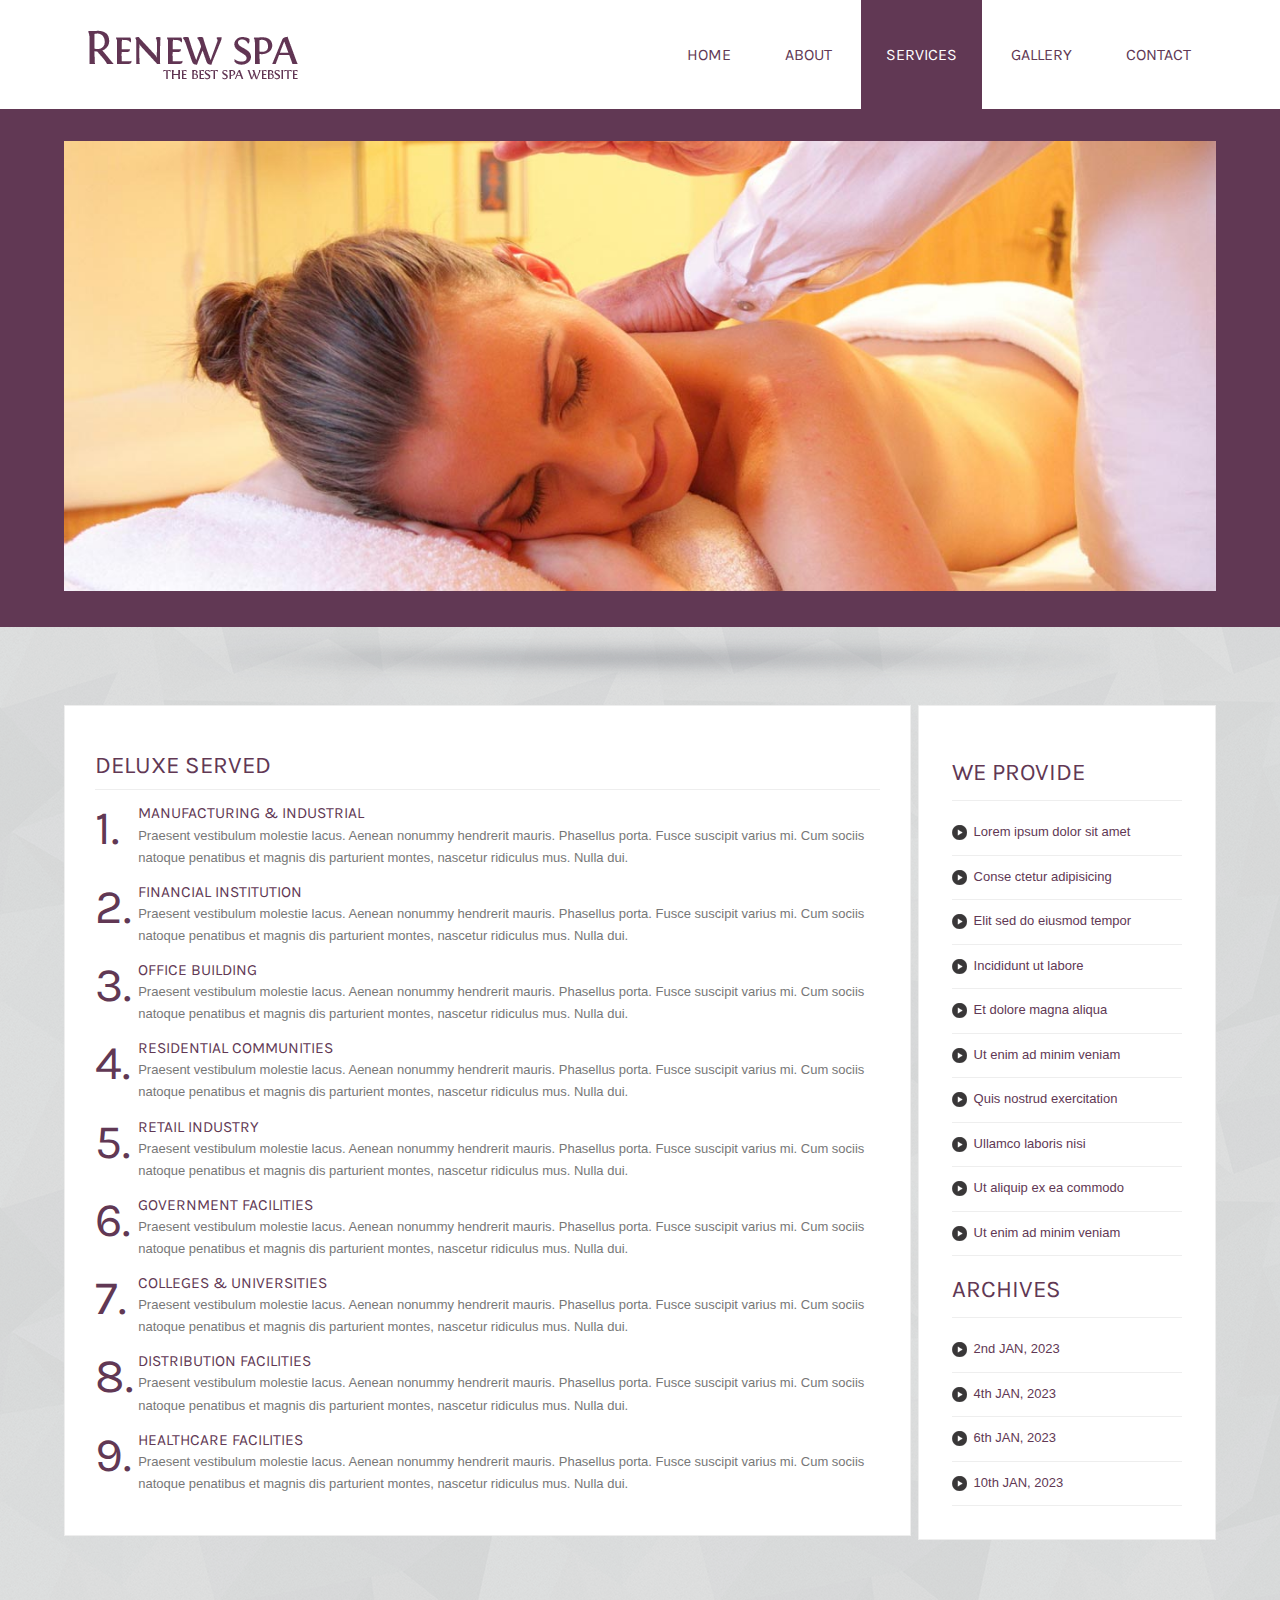
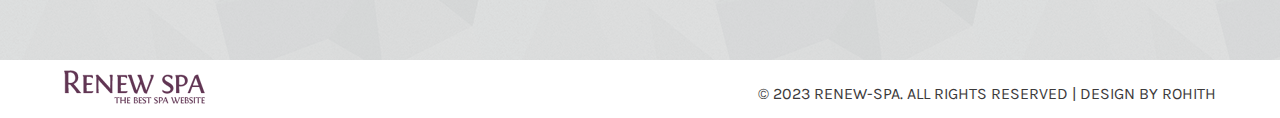
<file: services.html>
<!DOCTYPE HTML>
<html>
	<head>
		<title>Renew-spa a Beauty and Spa Category Flat Responsive Web Template </title>
		<link href="css/style.css" rel="stylesheet" type="text/css"  media="all" />
		<link href='//fonts.googleapis.com/css?family=Karla' rel='stylesheet' type='text/css'>
		<script src="js/jquery.min.js"></script>
		<script src="js/responsiveslides.min.js"></script>
		  <script>
		    // You can also use "$(window).load(function() {"
			    $(function () {
			
			      // Slideshow 1
			      $("#slider1").responsiveSlides({
			        maxwidth: 1600,
			        speed: 600
			      });
			});
		  </script>
	</head>
	<body>
	<!---start-wrap---->
	
		<!---start-header---->
		<div class="header">
			<div class="wrap">
			<div class="logo">
				<a href="index.html"><img src="images/logo.png" title="logo" /></a>
			</div>
			<div class="top-nav">
				<ul>
					<li><a href="index.html">Home</a></li>
					<li><a href="about.html">About</a></li>
					<li class="active"><a href="services.html">Services</a></li>
					<li><a href="gallery.html">Gallery</a></li>
					<li><a href="contact.html">Contact</a></li>
				</ul>
			</div>
			<div class="clear"> </div>
		</div>
		</div>
		<!---End-header---->
		<!--start-image-slider---->
			<div class="image-slider">
				<div class="wrap">
				<!-- Slideshow 1 -->
				  <ul class="rslides" id="slider1">
					      <li><img src="images/slider1.jpg" alt=""></li>
					      <li><img src="images/slider2.jpg" alt=""></li>
					      <li><img src="images/slider3.jpg" alt=""></li>
				  </ul>
				 <!-- Slideshow 2 -->
				 <div class="clear"> </div>
			</div>
			</div>
		<!--End-image-slider---->
		 <div class="shadow">
				 	<img src="images/shadow.png" alt="" />
				 </div>
	<div class="clear"> </div>	
	<!---start-content---->	
	<div class="content">
		<div class="wrap">
		<div class="services">
			<div class="services">
						<div class="service-content">
							<h3>DELUXE SERVED</h3>
							<ul>
								<li><span>1.</span></li>
								<li><p><a href="#">MANUFACTURING &amp; INDUSTRIAL</a>Praesent vestibulum molestie lacus. Aenean nonummy hendrerit mauris. Phasellus porta. Fusce suscipit varius mi. Cum sociis natoque penatibus et magnis dis parturient montes, nascetur ridiculus mus. Nulla dui.</p></li>
								<div class="clear"> </div>
							</ul>
							<ul>
								<li><span>2.</span></li>
								<li><p><a href="#">FINANCIAL INSTITUTION</a>Praesent vestibulum molestie lacus. Aenean nonummy hendrerit mauris. Phasellus porta. Fusce suscipit varius mi. Cum sociis natoque penatibus et magnis dis parturient montes, nascetur ridiculus mus. Nulla dui.</p></li>
								<div class="clear"> </div>
							</ul>
							<ul>
								<li><span>3.</span></li>
								<li><p><a href="#">OFFICE BUILDING</a>Praesent vestibulum molestie lacus. Aenean nonummy hendrerit mauris. Phasellus porta. Fusce suscipit varius mi. Cum sociis natoque penatibus et magnis dis parturient montes, nascetur ridiculus mus. Nulla dui.</p></li>
								<div class="clear"> </div>
							</ul>
							<ul>
								<li><span>4.</span></li>
								<li><p><a href="#">RESIDENTIAL COMMUNITIES</a>Praesent vestibulum molestie lacus. Aenean nonummy hendrerit mauris. Phasellus porta. Fusce suscipit varius mi. Cum sociis natoque penatibus et magnis dis parturient montes, nascetur ridiculus mus. Nulla dui.</p></li>
								<div class="clear"> </div>
							</ul>
							<ul>
								<li><span>5.</span></li>
								<li><p><a href="#">RETAIL INDUSTRY</a>Praesent vestibulum molestie lacus. Aenean nonummy hendrerit mauris. Phasellus porta. Fusce suscipit varius mi. Cum sociis natoque penatibus et magnis dis parturient montes, nascetur ridiculus mus. Nulla dui.</p></li>
								<div class="clear"> </div>
							</ul>
							<ul>
								<li><span>6.</span></li>
								<li><p><a href="#">GOVERNMENT FACILITIES</a>Praesent vestibulum molestie lacus. Aenean nonummy hendrerit mauris. Phasellus porta. Fusce suscipit varius mi. Cum sociis natoque penatibus et magnis dis parturient montes, nascetur ridiculus mus. Nulla dui.</p></li>
								<div class="clear"> </div>
							</ul>
							<ul>
								<li><span>7.</span></li>
								<li><p><a href="#">COLLEGES &amp; UNIVERSITIES</a>Praesent vestibulum molestie lacus. Aenean nonummy hendrerit mauris. Phasellus porta. Fusce suscipit varius mi. Cum sociis natoque penatibus et magnis dis parturient montes, nascetur ridiculus mus. Nulla dui.</p></li>
								<div class="clear"> </div>
							</ul>
							<ul>
								<li><span>8.</span></li>
								<li><p><a href="#">DISTRIBUTION FACILITIES</a>Praesent vestibulum molestie lacus. Aenean nonummy hendrerit mauris. Phasellus porta. Fusce suscipit varius mi. Cum sociis natoque penatibus et magnis dis parturient montes, nascetur ridiculus mus. Nulla dui.</p></li>
								<div class="clear"> </div>
							</ul>
							<ul>
								<li><span>9.</span></li>
								<li><p><a href="#">HEALTHCARE FACILITIES</a>Praesent vestibulum molestie lacus. Aenean nonummy hendrerit mauris. Phasellus porta. Fusce suscipit varius mi. Cum sociis natoque penatibus et magnis dis parturient montes, nascetur ridiculus mus. Nulla dui.</p></li>
								<div class="clear"> </div>
							</ul>
						</div>
						<div class="services-sidebar">
							<h3>WE PROVIDE</h3>
							 <ul>
							  	<li><a href="#">Lorem ipsum dolor sit amet</a></li>
							  	<li><a href="#">Conse ctetur adipisicing</a></li>
							  	<li><a href="#">Elit sed do eiusmod tempor</a></li>
							  	<li><a href="#">Incididunt ut labore</a></li>
							  	<li><a href="#">Et dolore magna aliqua</a></li>
							  	<li><a href="#">Ut enim ad minim veniam</a></li>
							  	<li><a href="#">Quis nostrud exercitation</a></li>
							  	<li><a href="#">Ullamco laboris nisi</a></li>
							  	<li><a href="#">Ut aliquip ex ea commodo</a></li>
							  	<li><a href="#">Ut enim ad minim veniam</a></li>
					 		 </ul>
					 		 <h3>ARCHIVES</h3>
					 		 <ul>
					 		 	<li><a href="#">2nd JAN, 2023</a></li>
					 		 	<li><a href="#">4th JAN, 2023</a></li>
					 		 	<li><a href="#">6th JAN, 2023</a></li>
					 		 	<li><a href="#">10th JAN, 2023</a></li>
					 		 </ul>
						</div>
						<div class="clear"> </div>
					</div>
		</div>
	</div>
	<!---End-content---->	
	<div class="clear"> </div>
	<div class="footer">
		<div class="wrap">
		<div class="footer-left">
			<a href="index.html"><img src="images/logo1.png" title="logo" /></a>
		</div>
		<div class="footer-right">
			<p>&copy; 2023 Renew-spa. All Rights Reserved | Design by Rohith</p>
		</div>
		<div class="clear"> </div>
	</div>
	</div>
	</div>
	<!---End-wrap---->
	</body>
</html>
</file>
<file: css/style.css>
html,body,div,span,applet,object,iframe,h1,h2,h3,h4,h5,h6,p,blockquote,pre,a,abbr,acronym,address,big,cite,code,del,dfn,em,img,ins,kbd,q,s,samp,small,strike,strong,sub,sup,tt,var,b,u,i,dl,dt,dd,ol,nav ul,nav li,fieldset,form,label,legend,table,caption,tbody,tfoot,thead,tr,th,td,article,aside,canvas,details,embed,figure,figcaption,footer,header,hgroup,menu,nav,output,ruby,section,summary,time,mark,audio,video{margin:0;padding:0;border:0;font-size:100%;font:inherit;vertical-align:baseline;}
article, aside, details, figcaption, figure,footer, header, hgroup, menu, nav, section {display: block;}
ol,ul{list-style:none;margin:0px;padding:0px;}
blockquote,q{quotes:none;}
blockquote:before,blockquote:after,q:before,q:after{content:'';content:none;}
table{border-collapse:collapse;border-spacing:0;}
/* start editing from here */
a{text-decoration:none;}
.txt-rt{text-align:right;}/* text align right */
.txt-lt{text-align:left;}/* text align left */
.txt-center{text-align:center;}/* text align center */
.float-rt{float:right;}/* float right */
.float-lt{float:left;}/* float left */
.clear{clear:both;}/* clear float */
.pos-relative{position:relative;}/* Position Relative */
.pos-absolute{position:absolute;}/* Position Absolute */
.vertical-base{	vertical-align:baseline;}/* vertical align baseline */
.vertical-top{	vertical-align:top;}/* vertical align top */
nav.vertical ul li{	display:block;}/* vertical menu */
nav.horizontal ul li{	display: inline-block;}/* horizontal menu */
img{max-width:100%;}
/*end reset*/
body{
	background:url(../images/bg.png);
}
.wrap{
	width:80%;
	margin:0 auto;
	padding:0px 1em;
}
.image-slider {
	padding:2em 0;
	background:#613854;
}
.header{
	background: #fff;
}
.logo{
	float: left;
	padding: 30px 24px 24px 24px;
}
.top-nav{
	float:right;
}
.top-nav ul li{
	display:inline-block;
	
}
.top-nav ul li a{
	font-family: 'Karla', sans-serif;
	color: #613854;
	text-transform: uppercase;
	padding: 45px 25px;
	display: block;
	font-weight: normal;
	transition: 0.5s ease;
	-o-transition: 0.5s ease;
	-webkit-transition: 0.5s ease;
}
.top-nav li.active> a, .top-nav li> a:hover {
	background: #613854;
	color:#fff;
}
/*---content----*/
/*  GRID OF THREE   ============================================================================= */
.section {
	clear: both;
	padding: 0px;
	margin: 0px;
}
.group:before,
.group:after {
    content:"";
    display:table;
}
.group:after {
    clear:both;
}
.group {
    zoom:1;
}
.grid_1_of_3{
	display: block;
	float:left;
	margin: 1% 0 1% 1.6%;
	border: 1px solid #eee;
	}
.grid_1_of_3:first-child { 
	margin-left: 0; 
} 
.images_1_of_3 {
	width: 29.1%;
	padding: 1.5%;
	background: #FFF;
}
.images_1_of_3  img {
	max-width:100%;
	display:block;
	
	opacity: 0.99;
	transition: all 300ms!important;
	-webkit-transition: all 300ms!important;
	-moz-transition: all 300ms!important;
}
.images_1_of_3  img:hover{
	opacity: 1;
	
	cursor:pointer;
}
.images_1_of_3:hover img{
	opacity: 1;
	
	cursor:pointer;
}
.images_1_of_3  h3{
	font-family: 'Karla', sans-serif;
	color:#613854;
	text-transform: uppercase;
	letter-spacing: -1px;
	font-size: 1.6em;
	padding: 0px 0px 10px 0px;
}
.images_1_of_3  p  {
	font-size:0.8125em;
	padding: 14px 0;
	color:#777;
	line-height: 1.6em;
	font-family : verdana, arial, helvetica, helve, sans-serif; 	
}
.images_1_of_3 .button{
	margin-top:.3em;
	line-height:1.9em;
}
.images_1_of_3 .button a{
		padding: 10px 12px;
		font-size: 0.875em;
		background: #3C3A3B;
		text-transform: uppercase;
		color: #fff;
		font-family: 'Karla', sans-serif;
		transition: 0.5s ease;
		-o-transition: 0.5s ease;
		-webkit-transition: 0.5s ease;
}
.images_1_of_3 .button a:hover{
        background:#613854;
        color: #FFF;
        text-decoration:none; 
}

/***** Media Quries *****/
@media only screen and (max-width: 1024px) {
	.wrap{
		width:90%;
	}	
}
/*  GO FULL WIDTH AT LESS THAN 640 PIXELS */
@media only screen and (max-width: 640px) {
	
	.wrap{
		width:95%;
	}
	.grid_1_of_3{ 
		margin: 2% 0 2% 0%;
	}
	
	.images_1_of_3 {
		width:94%;
		padding:3%;
	}
}

/*  GO FULL WIDTH AT LESS THAN 480 PIXELS */
@media only screen and (max-width: 480px) {
	
	.wrap{
		width:95%;
	}
	.grid_1_of_3{ 
		margin: 2% 0 2% 0%;
	}	
	.images_1_of_3 {
		width:92%;
		padding:4%;
	}
}
.last p{
	padding:0px 0px  10px 0px;
}
.last ul li{
	display:block;
}
.last ul li a{
	font-size: 0.8125em;
	padding: 14px 0;
	line-height: 1.5em;
	font-family: verdana, arial, helvetica, helve, sans-serif;
	color:#613854;
}
.last ul li{
	background: url(../images/marker.png) 0 10px no-repeat;
	padding-left: 18px;
	padding: 5px 21px;
	border-bottom: 1px solid #EEE;
}
.last ul li a:hover{
	color:#6A6B6A;
}
.last ul li:hover{
	background: url(../images/marker1.png) 0 10px no-repeat;
}
.last ul{
	padding: 0px 0px 16px 0px;
}
/*---box----*/
.left-box h3{
	font-family: 'Karla', sans-serif;
	color:#613854;
	text-transform: uppercase;
	font-size: 1.6em;
}
.left-box{
	width: 61.4%;
	float: left;
	padding: 30px;
	border: 1px solid #eee;
	background: #FFF;
}

.left-box1{
	float: left;
	width: 41%;
	padding: 0 34px;
}
.left-box1 p{
	font-size: 0.8125em;
	padding: 14px 0;
	color:#777;
	line-height: 1.6em;
	font-family: verdana, arial, helvetica, helve, sans-serif;
}
.left-box1 h5,.left-box1 span{
	color:#613854;
	font-size: 0.8125em;
	line-height: 1.6em;
	font-family: verdana, arial, helvetica, helve, sans-serif;
}
.left-box1 h5{
	font-weight:bold;
}
.left-box1 span{
	padding:0px;
}
.frist-box{
	border-right:1px solid #EEE;	
}
.left-box a{
	font-size: 0.8125em;
	padding: 14px 22px;
	color: #613854;
	line-height: 1.6em;
	font-family: verdana, arial, helvetica, helve, sans-serif;
	display: block;
	background: url(../images/marker1.png) 0 16px no-repeat;
}
.left-box a:hover{
	color:#613854;
	background: url(../images/marker.png) 0 16px no-repeat;
}
/*----right-box----*/
.right-box{
	float:right;
	width: 27.36%;
	padding:30px;
	border: 1px solid #EEE;
	background: #FFF;
}
.right-box h3{
	font-family: 'Karla', sans-serif;
	color:#613854;
	text-transform: uppercase;
	font-size: 1.6em;
}
.right-box-grid-img{
	float:left;
	width: 25%;
}
.right-box-grid-info{
	float:right;
	width: 73%;
}
.shadow{
	text-align:center;
}
.right-box-grid-info span {
	color: #613854;
	font-size: 0.8125em;
	line-height: 1.6em;
	font-family: verdana, arial, helvetica, helve, sans-serif;
}
.right-box-grid-info p{
	font-size: 0.8125em;
	color:#777;
	line-height: 1.6em;
	font-family: verdana, arial, helvetica, helve, sans-serif;
}
.right-box-grid-img img{
	background:#3C3A3B;
	padding: 5px;
	transition: 0.5s ease;
	-o-transition: 0.5s ease;
	-webkit-transition: 0.5s ease;
}
.right-box-grid-img img:hover{
	background:#613854;
}
.right-box-grid {
	padding: 10px 0px;
	border-bottom: 1px solid #EEE;
	transition: 0.5s ease;
	-o-transition: 0.5s ease;
	-webkit-transition: 0.5s ease;
}
.right-box-grid:hover img{
	background: #613854;
}
.seeall a{
	font-size: 0.8125em;
	padding: 11px 22px;
	color:#613854;
	line-height: 1.6em;
	font-family: verdana, arial, helvetica, helve, sans-serif;
	display: block;
	background: url(../images/marker1.png) 0 16px no-repeat;
}
.seeall a:hover{
	color:#613854;
	background: url(../images/marker.png) 0 16px no-repeat;
}
.box {
	margin: 5px 0px;
}
/*---footer----*/
.footer-left{
	float:left;
}
.footer-right{
	float:right;
	margin-top: 14px;
}
.footer-right p{
	font-family: 'Karla', sans-serif;
	color: #3C3A3B;
	text-transform: uppercase;
	display: block;
	font-weight: normal;
	transition: 0.5s ease;
	-o-transition: 0.5s ease;
	-webkit-transition: 0.5s ease;
}
.footer {
	padding: 10px 0px 10px 0px;
	margin-top: 3em;
	background:#FFF;
}
.footer-right p a{
	color:#613854;
	transition: 0.5s ease;
	-o-transition: 0.5s ease;
	-webkit-transition: 0.5s ease;
}
.footer-right p a:hover{
	color:#3C3A3B;
}
/*---about----*/
.see{
	float:right;
}
/*---services----*/
.services {
	margin-top: 12px;
}
.service-content h3{
	font-size: 1.5em;
	color: #613854;
	border-bottom: 1px solid #EEE;
	font-family: 'Karla', sans-serif;
	padding: 15px 0px 10px 0px;
	margin-bottom: 10px;
}
.service-content ul li{
	display: block;
}
.service-content ul li span{
	width: 5%;
	float: left;
	font-size: 3em;
	color: #613854;
	font-family: 'Karla', sans-serif;
}
.service-content ul li p{
	float:right;
	width: 94.5%;
	display: block;
	font-size: 0.8125em;
	color:#777;
	font-family: verdana, arial, helvetica, helve, sans-serif;
	padding: 2px 0px 5px 0px;
	line-height: 1.7em;
}
.service-content ul li p a{
	font-size: 1.2em;
	color: #613854;
	font-family: 'Karla', sans-serif;
	display: block;
}
.service-content{
	float: left;
	width: 69.18%;
	padding: 30px;
	background:#fff;
	border:1px solid #eee;
}
.service-content ul{
	padding-bottom:5px;
}
.services-sidebar{
	float:right;
	width: 20%;
	padding:30px;
	background:#fff;
	border:1px solid #eee;
}
.services-sidebar h3{
	font-size: 1.5em;
	color: #613854;
	border-bottom: 1px solid #eee;
	font-family: 'Karla', sans-serif;
	padding: 15px 0px 10px 0px;
	margin-bottom: 10px;
}
.services-sidebar ul li a{
	display: block;
	font-size: 0.8125em;
	color:#613854;
	font-family: verdana, arial, helvetica, helve, sans-serif;
	padding: 2px 0px 5px 0px;
	transition: 0.5s ease;
	-o-transition: 0.5s ease;
	-webkit-transition: 0.5s ease;
}
.services-sidebar ul li a:hover{
	color:#777;
}
.services-sidebar ul li {
	border-bottom: 1px solid #EEE;
	background: url(../images/marker.png) 0 14px no-repeat;
	padding: 9px 15px 8px 22px;
}
.services-sidebar ul li:hover{
	background: url(../images/marker1.png) 0 14px no-repeat;
}
/*---projects----*/
.projects-bottom-paination ul li{
	display:inline-block;
}
.projects-bottom-paination{
	text-align: center;
	padding-top: 25px;
}
.projects-bottom-paination li a{
	font: 400 12px/1.2em Arial;
	color: #FFF;
	padding: 11px 18px;
	background: #3C3A3B;
	text-decoration: none;
	text-shadow: none;
	margin: 16px 0;
}
.projects-bottom-paination li.active> a, .projects-bottom-paination li> a:hover {
	background: #3C3A3B;
	color:#fff;
}
.content h4{
	font-size: 1.5em;
	color: #613854;
	border-bottom: 1px solid #EEE;
	font-family: 'Karla', sans-serif;
	padding: 10px;
	margin-bottom: 10px;
	text-transform: uppercase;
	background: #fff;
}
.gallery {
	background: #fff;
	padding: 0px 1em;
	padding-bottom:3em;
}
/*---contact----*/
.contact{
	padding:0em 1em;
	margin-top:0.5em;
}
.contact1{
	background:#fff;
}
/*  Contact Form  ============================================================================= */
.section {
	clear: both;
	padding: 0px;
	margin: 0px;
}
.group:before,
.group:after {
    content:"";
    display:table;
}
.group:after {
    clear:both;
}
.group {
    zoom:1;
}
.col{
	display: block;
	float:left;
	margin: 0% 0 1% 1.6%;
}
.col:first-child{
	margin-left:0;
}	
.span_2_of_3 {
	width: 63.1%;
	padding:1.5%; 
}
.span_1_of_3 {
	width: 29.2%;
	padding:1.5%; 
}
.span_2_of_3  h3,
.span_1_of_3  h3 {
	font-size: 1.5em;
	color: #613854;
	font-family: 'Karla', sans-serif;
	padding:5px 0px 5px 0px;
	margin-bottom: 10px;
	text-transform: uppercase;
}
.contact-form{
	position:relative;
	padding-bottom:30px;
}
.contact-form div{
	padding:5px 0;
}
.contact-form span{
	display:block;
	font-size:0.8125em;
	color: #613854;
	padding-bottom:5px;
	font-family :verdana, arial, helvetica, helve, sans-serif;
}
.contact-form input[type="text"],.contact-form textarea{
		    padding:8px;
			display:block;
			width:98%;
			background:#fcfcfc;
			border: none;
			outline:none;
			color:#464646;
			font-size:1em;
			font-family:Arial, Helvetica, sans-serif;
			box-shadow: inset 0px 0px 3px #999;
			-webkit-box-shadow: inset 0px 0px 3px #999;
			-moz-box-shadow: inset 0px 0px 3px #999;
			-o-box-shadow: inset 0px 0px 3px #999;
			
}
.contact-form textarea{
		resize:none;
		height:120px;		
}
.contact-form input[type="submit"]{
	padding: 10px 12px;
	font-size: 1em;
	background: #3C3A3B;
	text-transform: uppercase;
	color: #fff;
	font-family: 'Karla', sans-serif;
	transition: 0.5s ease;
	-o-transition: 0.5s ease;
	-webkit-transition: 0.5s ease;
	cursor:pointer;
	border:none;
}
.contact-form input[type="submit"]:hover{
	background: #613854;
	color: #FFF;
}
.contact-form input[type="submit"]:active{
	background: #613854;
	color: #FFF;
}
.company_address p{
	font-size: 0.8125em;
	padding: 4px 0;
	color:#777;
	line-height: 1.6em;
	font-family: verdana, arial, helvetica, helve, sans-serif;
}
.company_address p a{
	text-decoration:underline;
	color:#333;
	cursor:pointer;
}
.map{
	border:1px solid #C7C7C7;
	margin-bottom:15px;
}

/***** Media Quries *****/
@media(max-width:1440px){
	.images_1_of_3
	{
		width: 28.1%;
		padding: 1.5%;
	}
	.left-box1{
	    width: 40%;
	}
	.right-box {
		width: 27.36%;
		padding: 27px;
		line-height: 1.95;
	}
	.right-box-grid-img {
		float: left;
		width: 30%;
	}
	.right-box-grid-info {
		float: right;
		width: 70%;
	}
	.images_1_of_3  img{
		margin: 3% 0 3% 0;
	}
	.services-sidebar {
        width: 20%;
		padding: 33px;
		line-height: 1.5;
    }
	.service-content{
		width: 68.18%;
	}
	.footer {
        margin-top: 7.5em;
    
	}
	.grid_1_of_3{
		margin: 1% 0 1% 3%;
	}
}
@media only screen and (max-width: 1024px) {
	.wrap{
		width:95%;
	}	
}
/*  GO FULL WIDTH AT LESS THAN 800 PIXELS */

@media only screen and (max-width: 800px) {
	.wrap{
		width:95%;
	}
	.span_2_of_3 {
		width:94%;
		padding:3%; 
	}
	.col{ 
		margin: 1% 0 1% 0%;
	}
	.span_1_of_3 {
		width:94%;
		padding:3%; 
	}
}

/*  GO FULL WIDTH AT LESS THAN 640 PIXELS */

@media only screen and (max-width: 640px) and (min-width: 480px) {
	.wrap{
		width:95%;
	}
	.span_2_of_3 {
		width:94%;
		padding:3%; 
	}
	.col{ 
		margin: 1% 0 1% 0%;
	}
	.span_1_of_3 {
		width:94%;
		padding:3%; 
	}
   
   .contact-form input[type="text"],.contact-form textarea{
		width:97%;
	}
}
/*  GO FULL WIDTH AT LESS THAN 480 PIXELS */

@media only screen and (max-width: 480px) {
	.wrap{
		width:95%;
	}
	.span_2_of_3 {
		width:90%;
		padding:5%; 
	}
	.col { 
		margin: 1% 0 1% 0%;
	}
	.span_1_of_3 {
		width:90%;
		padding:5%; 
	}
	.contact-form input[type="text"],.contact-form textarea{
		width:92%;
	}
}
/*----responsive design----*/
@media only screen and (max-width: 1366px) and (min-width: 1280px) {
	.wrap{
		width:90%;
	}
	.left-box1 {
		padding: 0 33px;
	}
	.grid_1_of_3 {
		border:none;
	}
	.last p {
		padding: 11px 0px 11px 0px;
	}
	.right-box {
       line-height: 1.40;
	}

}
@media only screen and (max-width: 1280px){
	.wrap{
		width:90%;
	}
	.images_1_of_3 {
		    width: 28%;
			line-height: 1.45;
	}
	.last ul li:nth-child(1){
		display:none;
	}
	.last p {
		padding: 0px 0px 19px 0px;
	}
	.left-box1 {
		padding: 0 30px;
	}
	.left-box {
		width: 60.4%;
		padding: 30px;
	}
	.right-box-grid-info {
		width: 71%;
	}
	.service-content {
		width: 68.18%;
	}
	.right-box-grid-img {
		float: left;
		width: 29%;
	}
	.right-box {
		line-height: 1.85;
		padding: 28px;
	}
}
@media(max-width:1080px){
	.images_1_of_3  h3{
		padding: 0px 0px 0px 0px;
	}
	.last p {
		padding: 0px 0px 0px 0px;
	}
	.last ul {
		padding: 0px 0px 6px 0px;
	}
	.left-box1 {
		padding: 0 25px;
	}
	.left-box {
		width: 59.4%;
		padding: 30px;
	}
	.right-box {
		line-height: 1.65;
		    padding: 16px
	}
	.service-content {
		width: 66.18%;
	}
	.services-sidebar {
		width: 20%;
		padding: 30px;
		line-height: 1.73;
	}
	.right-box-grid-info p {
       line-height: 1.5em;
	}
	.right-box-grid-img {
		width: 30%;
	}
	.right-box-grid-info {
		width: 66%;
	}
}
@media(max-width:1050px){
	.right-box {
		line-height: 2.25;
	}
	.images_1_of_3 {
		line-height: 1.40;
	}
	.left-box {
		padding: 35px;
	}
	.services-sidebar ul li a{
		padding: 0.4px 0px 5px 0px;
	}
	.right-box-grid {
		padding: 8px 0px;
	}
@media only screen and (max-width: 1024px){
	.wrap{
		width:90%;
	}
	.images_1_of_3 {
		width: 28%;
	}
	.last ul li:nth-child(1),.last ul li:nth-child(2){
		display:none;
	}
	.last p {
		padding: 0px 0px 17px 0px;
	}
	.left-box {
		width: 59.4%;
	}
	.left-box1 {
		padding: 0 23px;
	}
	.right-box {
		width: 25.36%;
		line-height: 2.1;
		padding: 25px;
	}
	.right-box-grid-info {
		width: 61%;
	}
	.service-content {
		width: 65.18%;
	}
	.service-content ul li p {
		width: 92.5%;
	}
	.last ul {
		padding: 10px 0px 10px 0px;
	}
	
}
@media(max-width:991px){
	.last ul {
		padding: 0px 0px 0px 0px;
	}
	.last ul li{
		padding: 4px 21px;
	}
	.right-box{
		padding: 16px;
	}
	.left-box {
		padding: 36px;
		line-height: 1.9;
	}
	.right-box-grid {
		padding: 18px 0px;
	}
}
@media(max-width:900px){
	.left-box {
		padding: 42px;
		line-height: 2;
	}
	.images_1_of_3 {
		line-height: 0.6;
	}
	.left-box {
		padding: 31px;
	}
	.last ul li {
		padding: 2px 21px;
	}
	.service-content {
		width: 64.18%;
	}
	.services-sidebar {
		width: 19%;
		padding: 33px;
		line-height: 2.15;
	}
	.span_2_of_3 h3, .span_1_of_3 h3 {
		font-size: 1em;
	}
	.logo {
		padding: 30px 20px 20px 24px;
	}
	
}
@media(max-width:800px){
	.top-nav ul li a{
		padding: 45px 15px;
	}
	.images_1_of_3 {
		width: 100%;
	}
	.left-box {
		width:100%;
		padding:0;
		margin:0;
	}	
	.right-box {
		width:100%;
		padding: 0;
		margin:0;
	}
	.grid_1_of_3 {
		margin: 1% 0 1% 0%;
	}
	.right-box-grid-info {
		width: 70%;
	}
}
@media(max-width:768px){
	.top-nav ul li a {
		padding: 45px 12px;
	}
	.service-content {
		width: 100%;
		padding:0;
		margin:0 0 10px 0;
	}
	.services-sidebar {
		width: 100%;
		margin:0;
		padding: 0;
	}
}
@media(max-width:736px){
	.logo img {
		width: 100%;
		margin: 0 auto 15px;
		display: block;
	}
	.top-nav ul li a {
		padding: 20px 28px;
	}
}
@media(max-width:667px){
	
}
@media(max-width:600px){
	.top-nav ul li a {
		padding: 20px 20px;
	}
}
@media(max-width:568px){
	
}
@media(max-width:480px){
	.top-nav ul li a {
		padding: 20px 12px;
	}
	.left-box1 {
		width: 100%;
		box-sizing: border-box;
	}
	.footer {
		margin-top: 0;
	}
	.footer-right p{
		font-size:13px;
	}
}
@media(max-width:384px){
	
}
@media(max-width:375px){
	
}
@media(max-width:320px){
	.wrap {
		width: 87%;
	}
}

}
</file>
